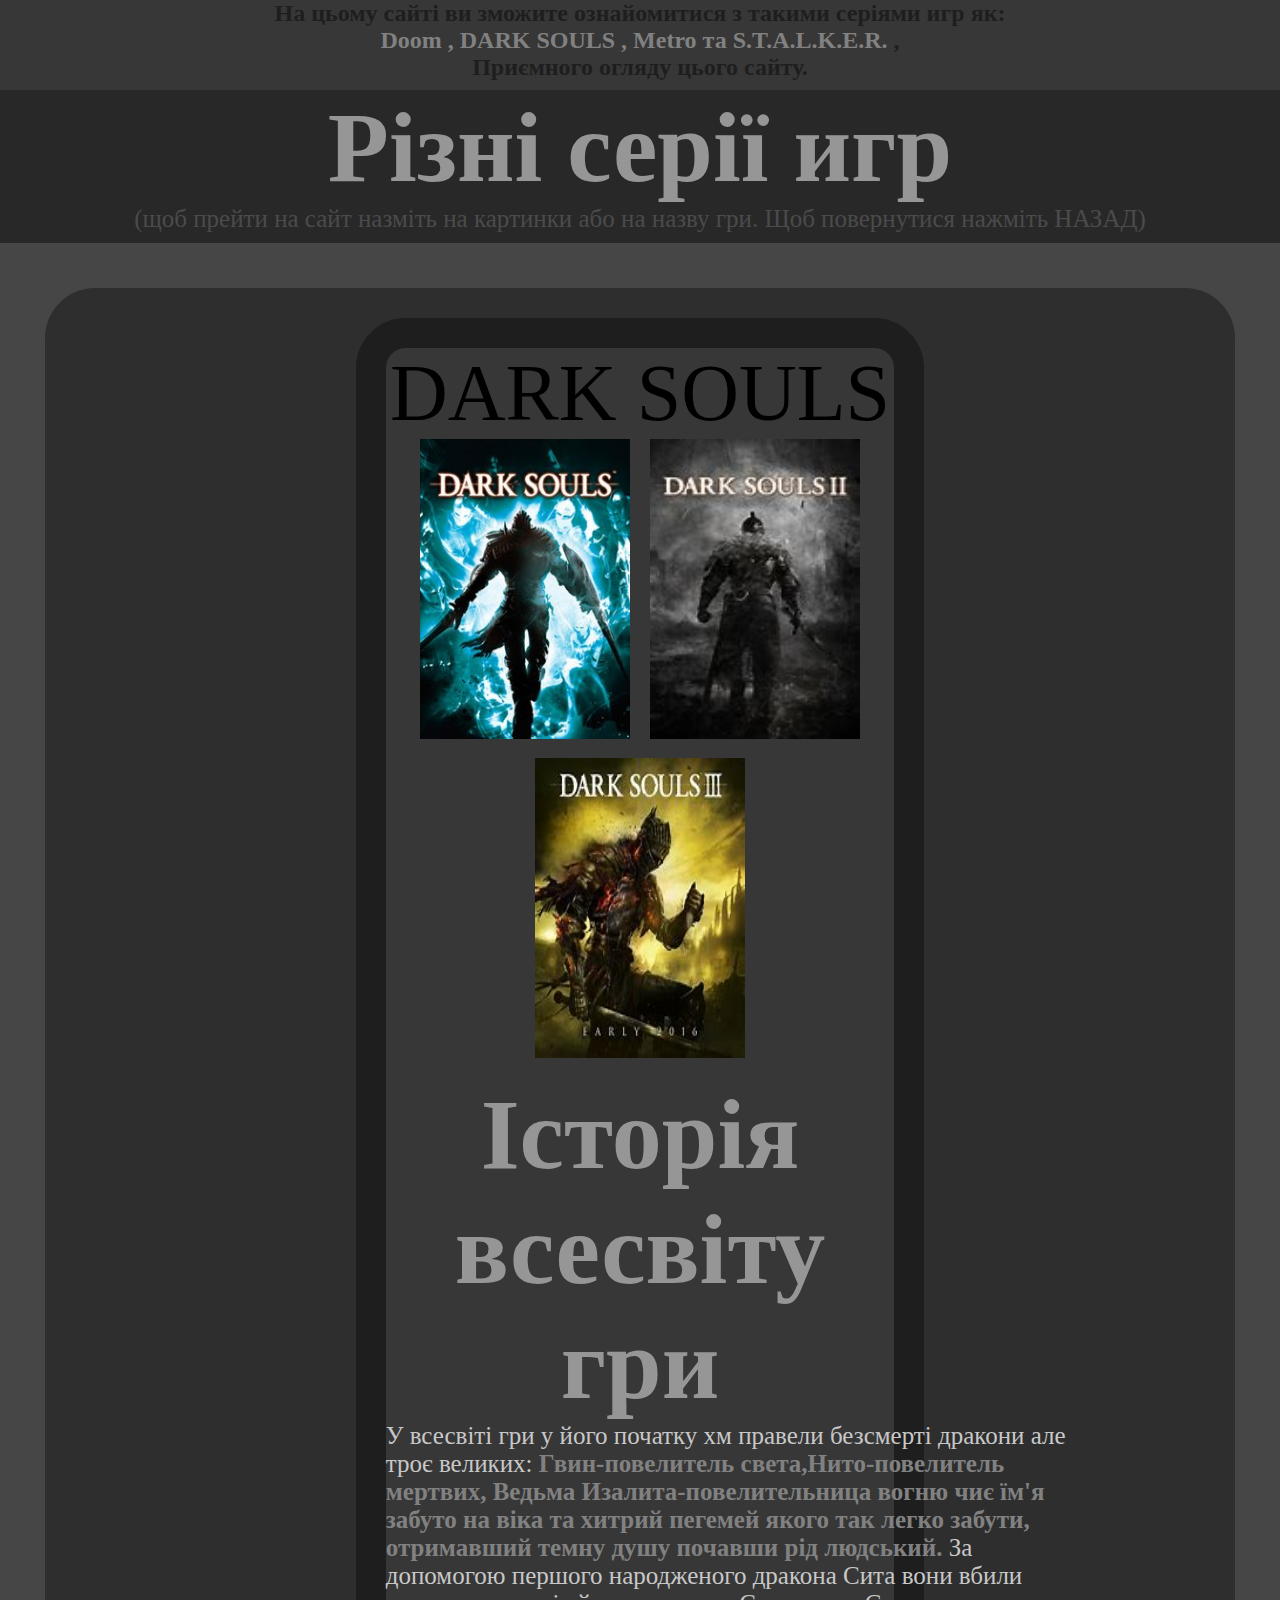
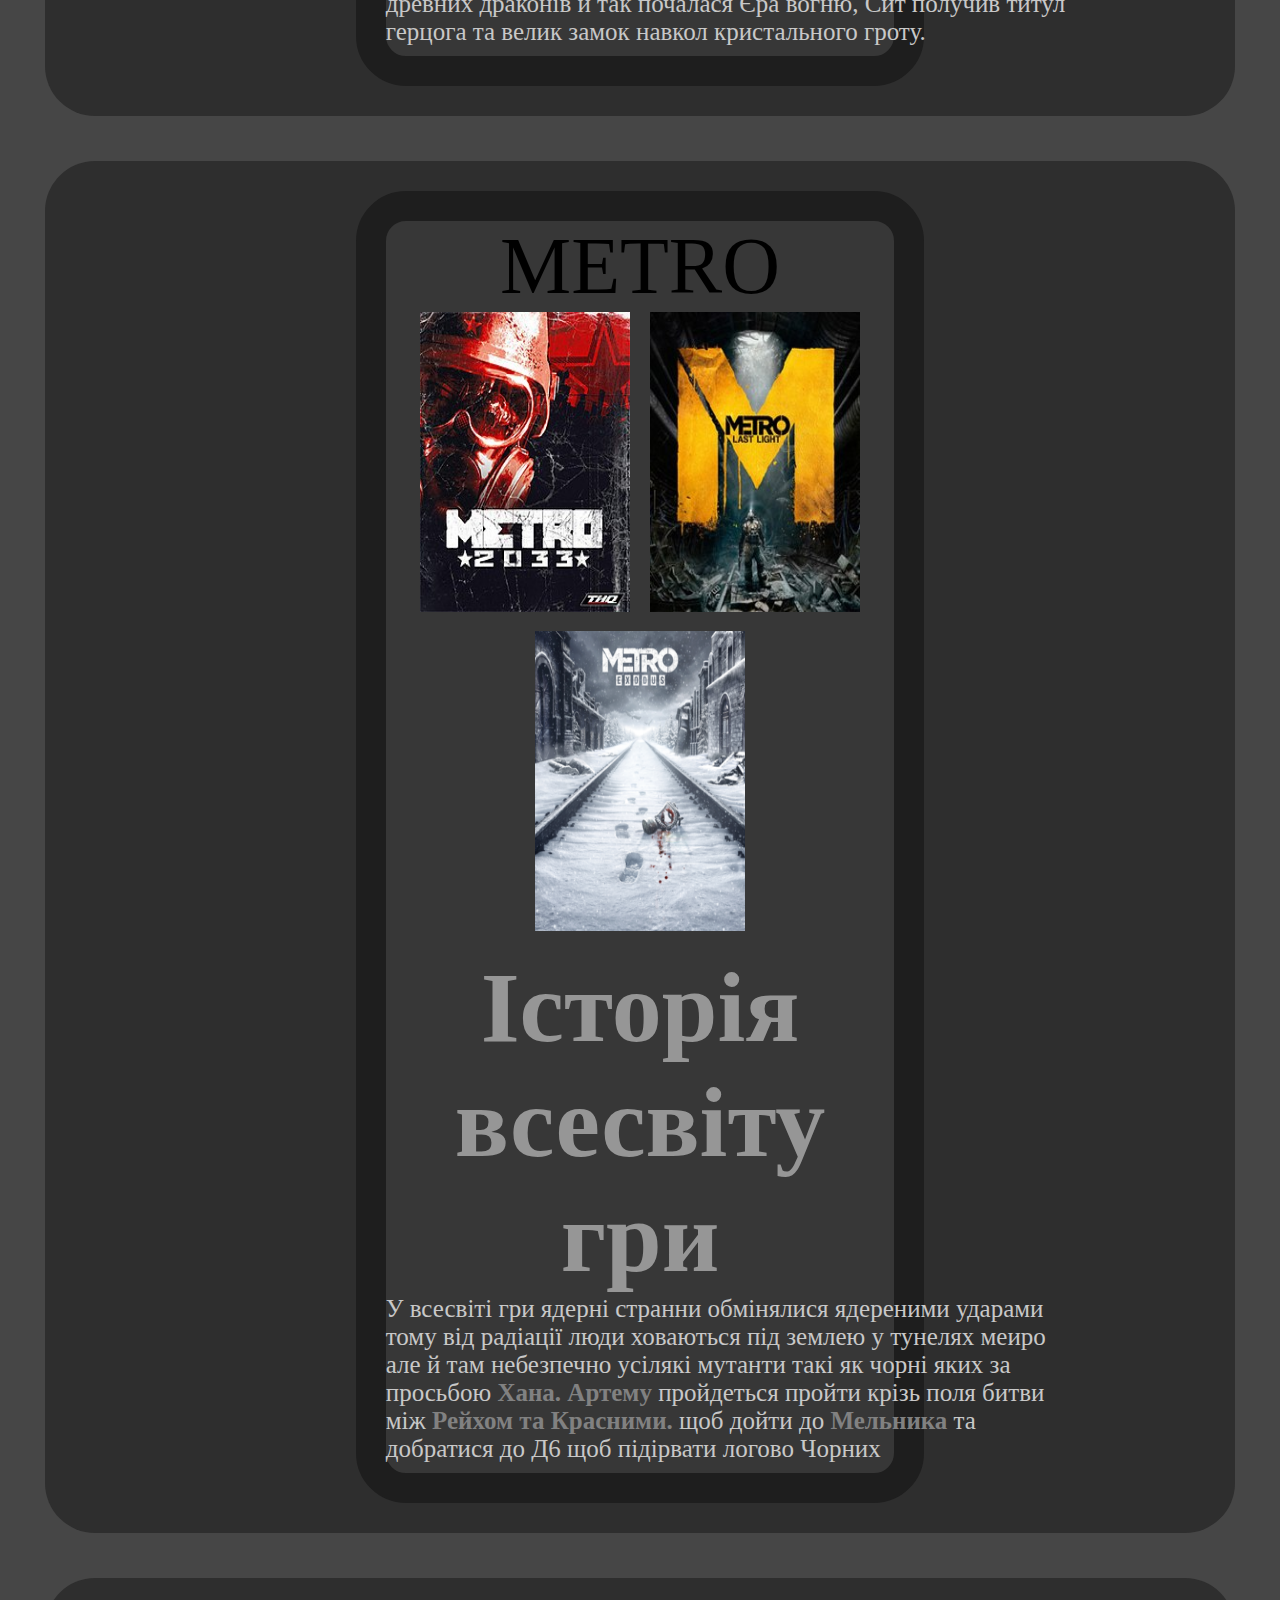
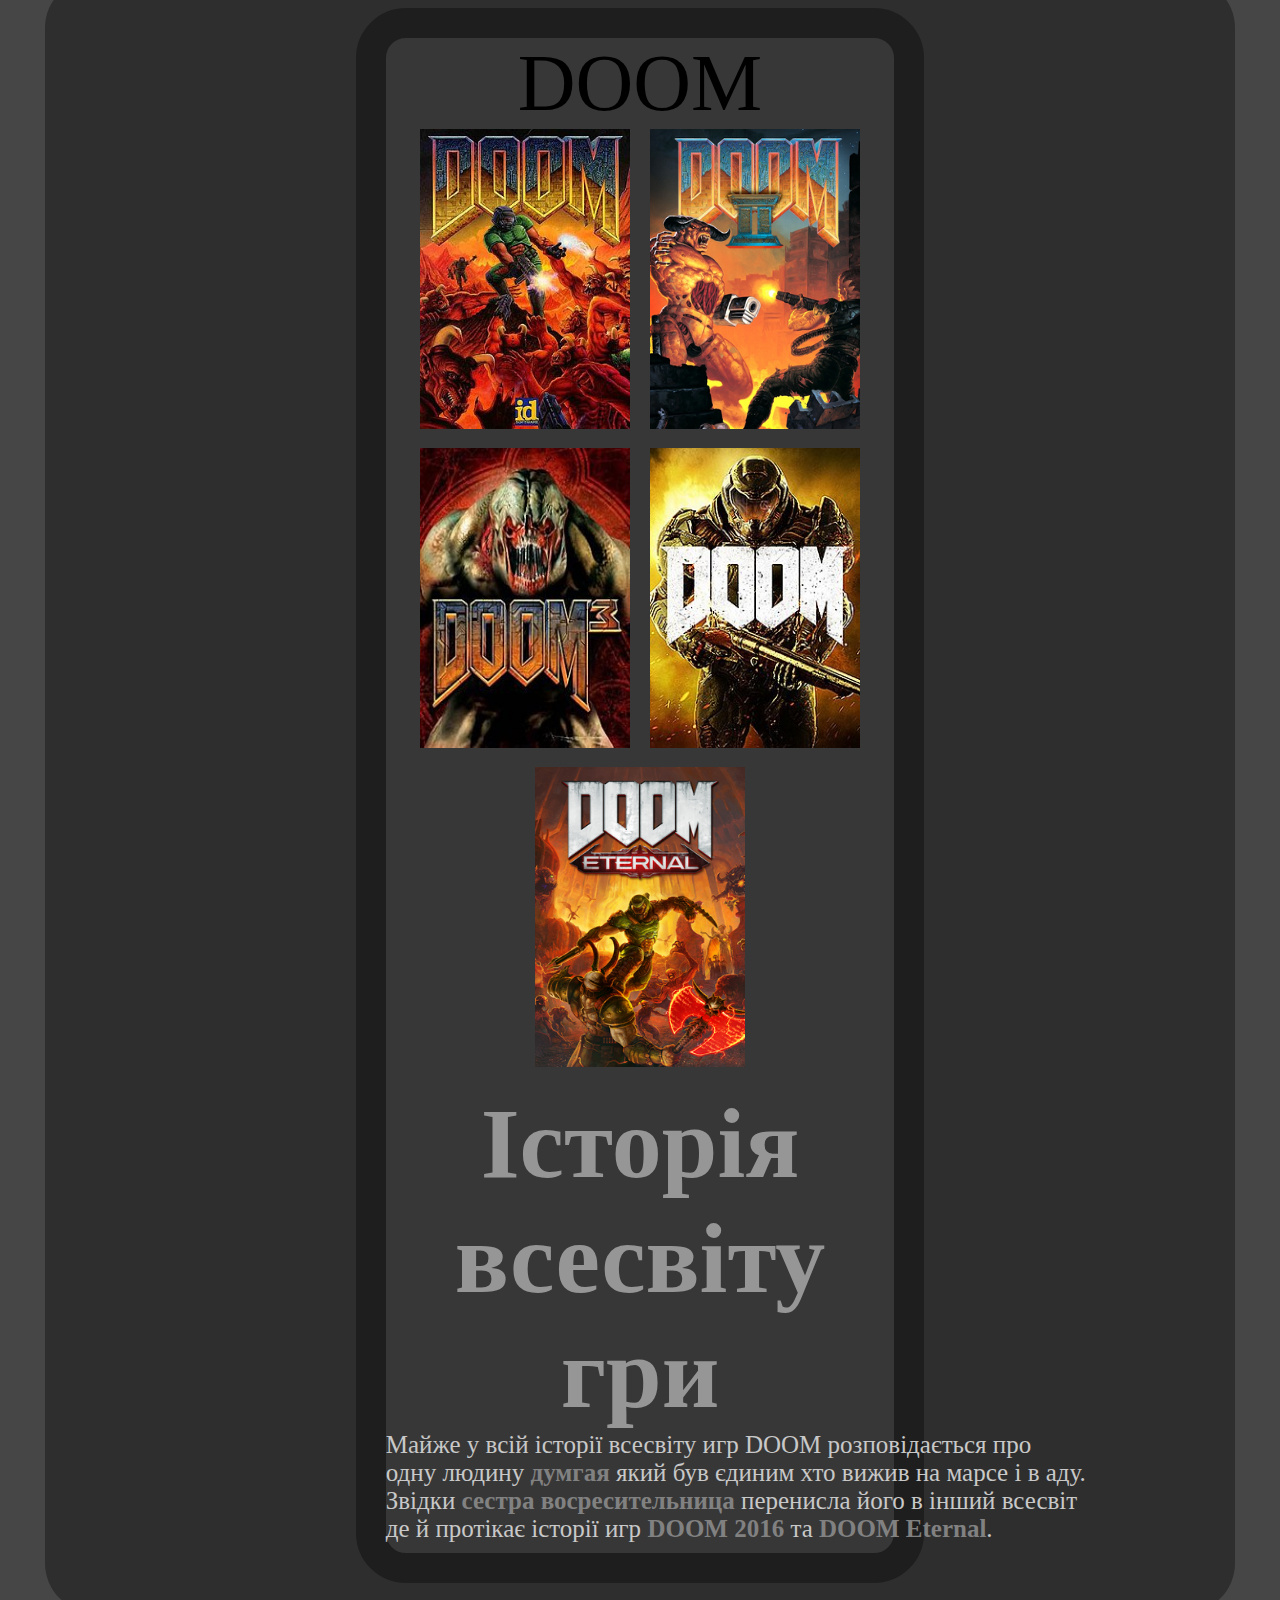
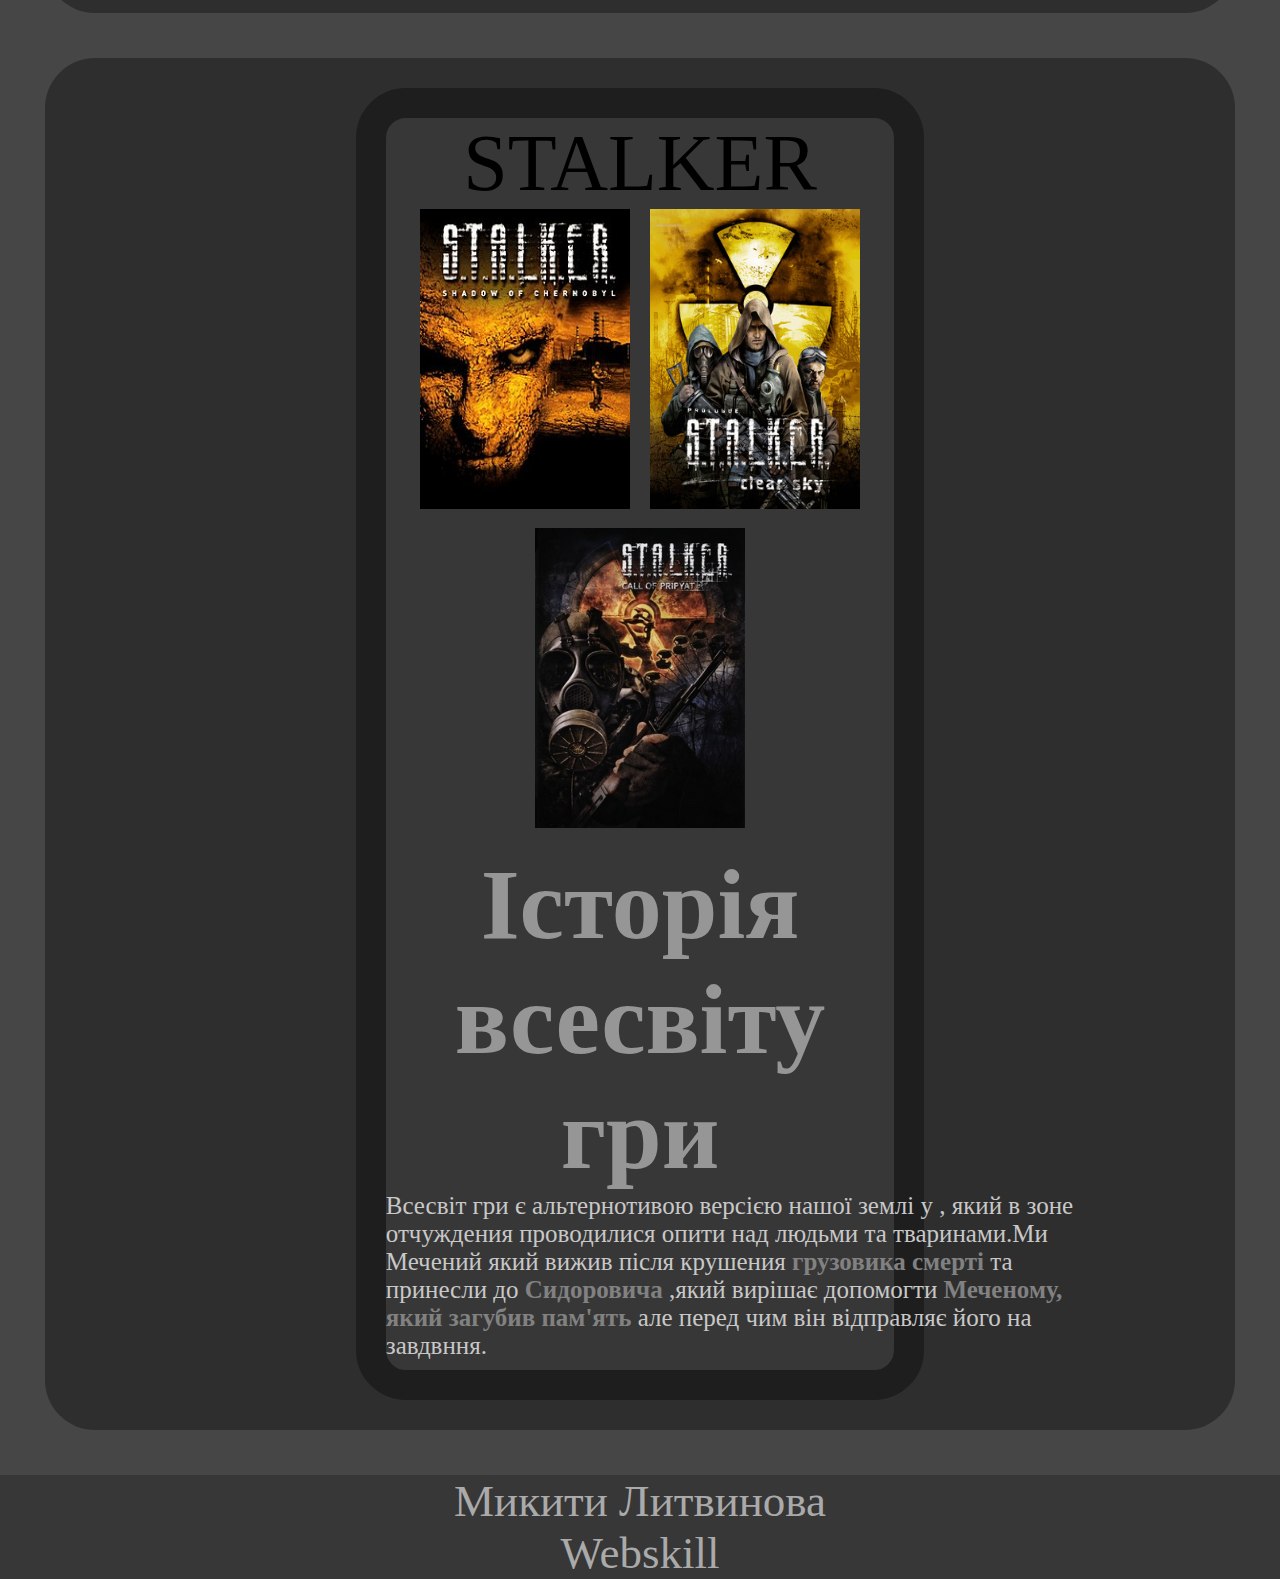
<file: index.html>
<!DOCTYPE html>
<html lang="en">

<head>
    <meta charset="UTF-8">
    <meta name="viewport" content="width=device-width, initial-scale=1.0">
    <title>Головний сайт</title>
    <link rel="stylesheet" href="css/index.css">
    <link rel="stylesheet" href="css/all.css">
</head>

<body>
    <div class="header">
        <h2 align="center">На цьому сайті ви зможите ознайомитися з такими серіями игр як:<br>
            <b>Doom , DARK SOULS , Metro та S.T.A.L.K.E.R.</b> ,<br>
            Приємного огляду цього сайту.
        </h2>
        
    </div>
    <div class="main">
        <div class="child-g"><h1 align="center"> Різні серії игр</h1>
            <p class="child-p" align="center">(щоб прейти на сайт назміть на картинки або на назву гри.
            Щоб повернутися нажміть НАЗАД)</p></div>
        <div class="child-h" align="center">
            <div class="border-p">
                <a href="html/kol.html">DARK SOULS<br> 
                    <img src="img/Dark_Souls_Cover_Art.jpg" alt="">
                    <img src="img/DS2.jfif" alt="">
                    <img src="img/DS3.jfif" alt=""></a>
              
                <div>
                    <h1 class="class-h1">Історія всесвіту гри</h1>
                    <p class="c-p">У всесвіті гри у його початку хм правели безсмерті дракони але троє великих:
                        <b>Гвин-повелитель света,</b><b>Нито-повелитель мертвих,</b>
                        <b>Ведьма Изалита-повелительница вогню чиє їм'я забуто на віка та</b>
                        <b>хитрий пегемей якого так легко забути, отримавший темну душу почавши рід людський.</b>
                    За допомогою першого народженого дракона Сита
                вони вбили древних драконів й так почалася Єра вогню,
             Сит получив титул герцога та велик замок навкол кристального гроту. 
            </p>
            <p class="l-p">
                У всесвіті гри у його початку хм правели безсмерті дракони але троє великих:
                        <b>Гвин-повелитель света,</b><b>Нито-повелитель мертвих,</b>
                        <b>Ведьма Изалита-повелительница вогню чиє їм'я забуто на віка та</b>
                        <b>хитрий пегемей якого так легко забути, отримавший темну душу почавши рід людський.</b>
            </p>
            </div>
            </div>
        </div>
        
            <div class="child-h" align="center">
                <div class="border-p">
                <a href="html/koi.html">METRO<br>
                <img src="img/Metro_2033_Game_Cover.jpg" alt="">
                <img src="img/Metrolastlight.jpg" alt="">
                <img src="img/274px-Metro_Exodus.png" alt="">
                        </a>
                        <div>
                            <h1 class="class-h1">Історія всесвіту гри</h1>
                            <p class="c-p">У всесвіті гри ядерні странни обмінялися ядереними ударами тому від радіації люди ховаються під землею
                                у тунелях меиро але й там небезпечно усілякі мутанти такі як чорні яких за просьбою <b>Хана. Артему</b> пройдеться
                                пройти крізь поля битви між <b>Рейхом та Красними.</b>
                                щоб дойти до <b>Мельника</b> та добратися до Д6 щоб підірвати логово Чорних
                            </p>
                                <p class="l-p">
                                    У всесвіті гри ядерні странни обмінялися ядереними ударами тому від радіації люди ховаються під землею
                                    у тунелях меиро але й там небезпечно усілякі мутанти такі як чорні яких за просьбою <b>Хана. Артему</b> пройдеться
                                    пройти крізь поля битви між <b>Рейхом та Красними.</b>
                                    щоб дойти до <b>Мельника</b> та добратися до Д6 щоб підірвати логово Чорних
                                </p>
        </div>
        </div>
        </div>
        <div class="child-h" align="center">
            <div class="border-p">
                <a href="html/DOOM.html">DOOM<br>
                    <img src="img/Doom_cover_art.jpg" alt="">
                    <img src="img/Doom_II_-_Hell_on_Earth_Coverart.png" alt="">
                    <img src="img/Doom3box.jpg" alt="">
                    <img src="img/Doom_Cover.jpg" alt="">
                    <img src="img/Cover_Art_of_Doom_Eternal.png" alt=""></a>
                <div>
                    <h1 class="class-h1">Історія всесвіту гри</h1>
                    <p class="c-p">Майже у всій історії всесвіту игр DOOM розповідається про одну людину <b>думгая </b>який був
                         єдиним хто вижив на марсе і в аду. Звідки <b>сестра восресительница</b>
                          перенисла його в інший всесвіт де й протікає історії игр
                         <b>DOOM 2016</b> та <b>DOOM Eternal</b>. 
                    </p>
                    <p class="l-p">
                        Майже у всій історії всесвіту игр DOOM розповідається про одну людину <b>думгая </b>який був
                        єдиним хто вижив на марсе і в аду. Звідки <b>сестра восресительница</b>
                         перенисла його в інший всесвіт де й протікає історії игр
                        <b>DOOM 2016</b> та <b>DOOM Eternal</b>. 
                    </p>
            </div>
        </div>
    </div>
        <div class="child-h" align="center"> 
            <div class="border-p">
                <a href="html/stalker.html">STALKER<br>
                    <img src="img/Shadow_of_Chernobyl_cover.jpg" alt="">
                       <img src="img/STALKER_Clear_Sky.jpg" alt="">
                           <img src="img/Stalker_Call_of_Pripyat_cover.jpg" alt="">
                    </a>
                       <h1 class="class-h1">Історія всесвіту гри</h1>
                       <p class="c-p">
                    Bсесвіт гри є альтернотивою версією нашої землі у , який в зоне отчуждения проводилися опити
                    над людьми та тваринами.Ми Мечений який вижив після крушения <b>грузовика смерті</b> та принесли до
                    <b>Сидоровича</b> ,який вирішає допомогти <b>Меченому, який загубив пам'ять</b> але перед чим він відправляє його
                    на завдвння.
                       </p>
                       <p class="l-p">
                           Bсесвіт гри є альтернотивою версією нашої землі у , який в зоне отчуждения проводилися опити
                           над людьми та тваринами.Ми Мечений який вижив після крушения <b>грузовика смерті</b> та принесли до
                           <b>Сидоровича</b> ,який вирішає допомогти <b>Меченому, який загубив пам'ять</b> але перед чим він відправляє його
                           на завдвння.</p>
            </div>
        </div>
     </div>
    </div>    
        
    </div>
    <div class="footer">
        <p align="center" class="p-o">Микити Литвинова <br>
            Webskill</p>
    </div>
</body>

</html>
</file>
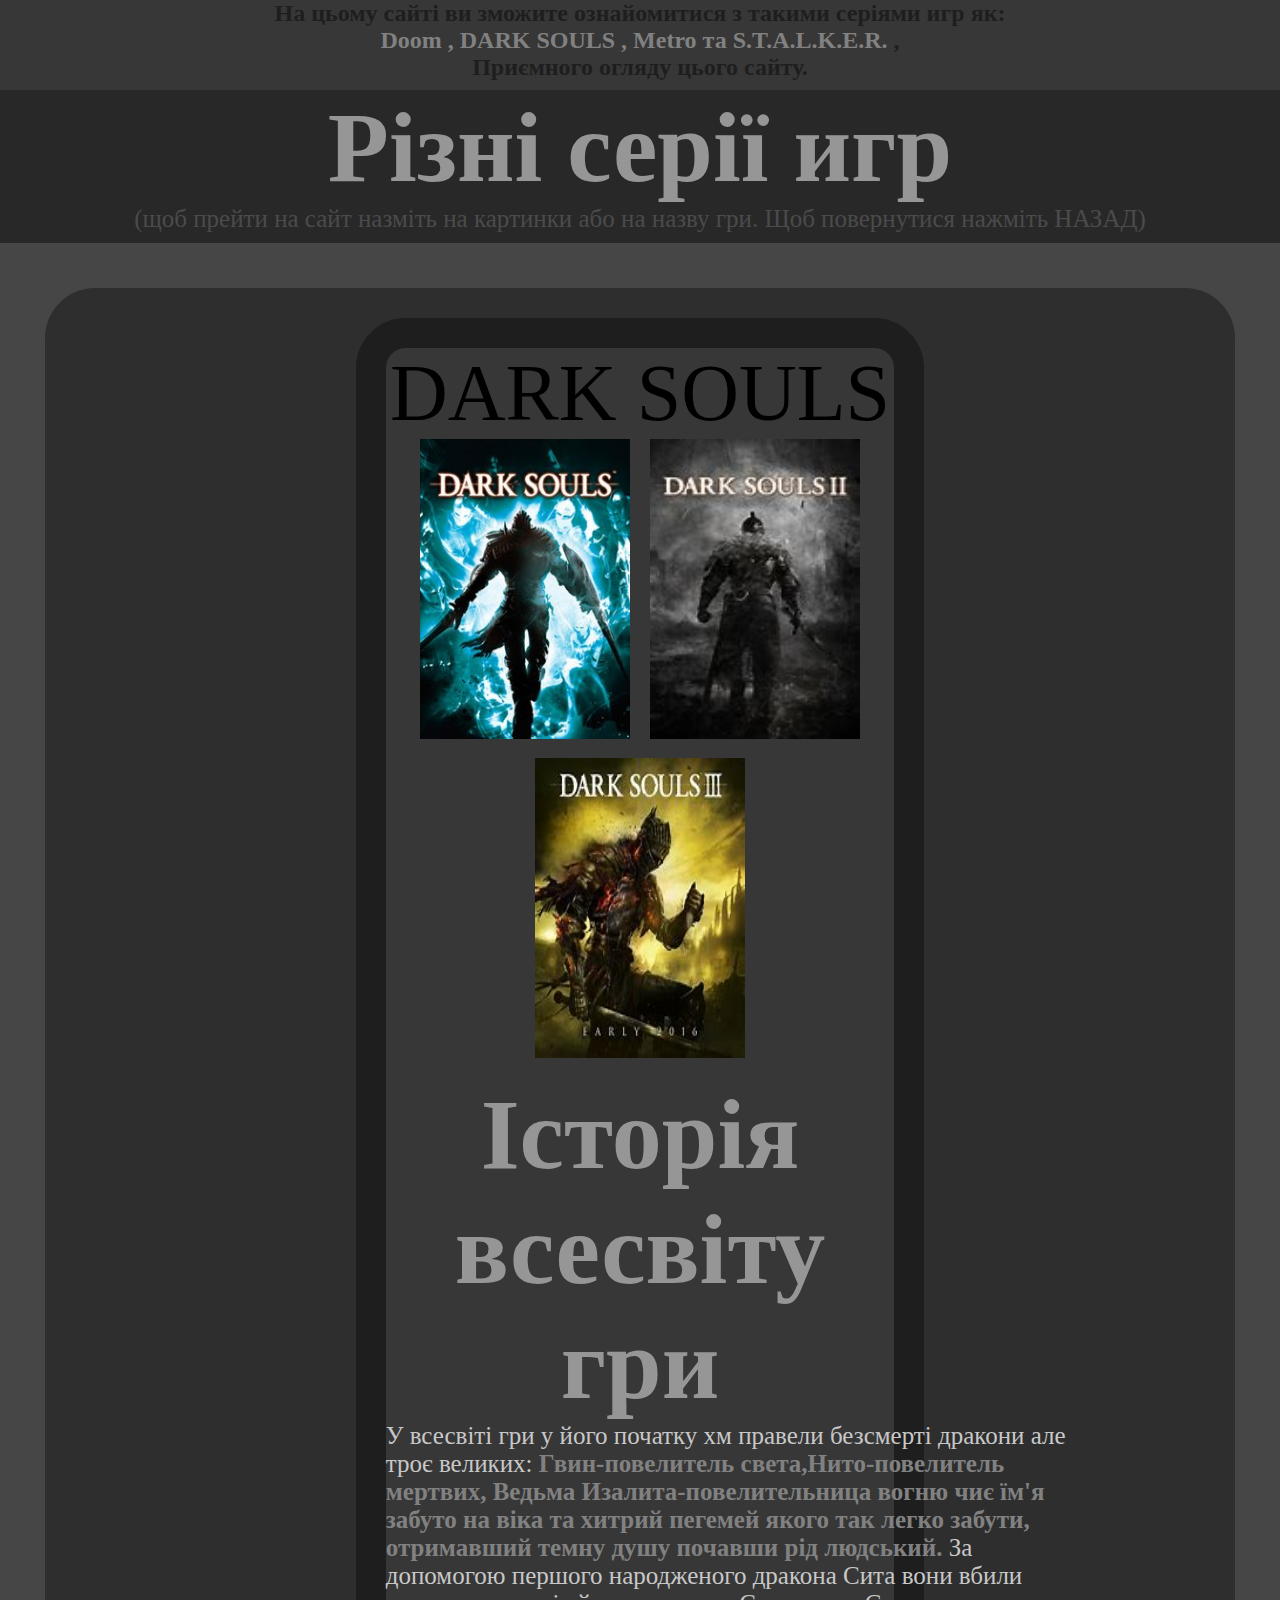
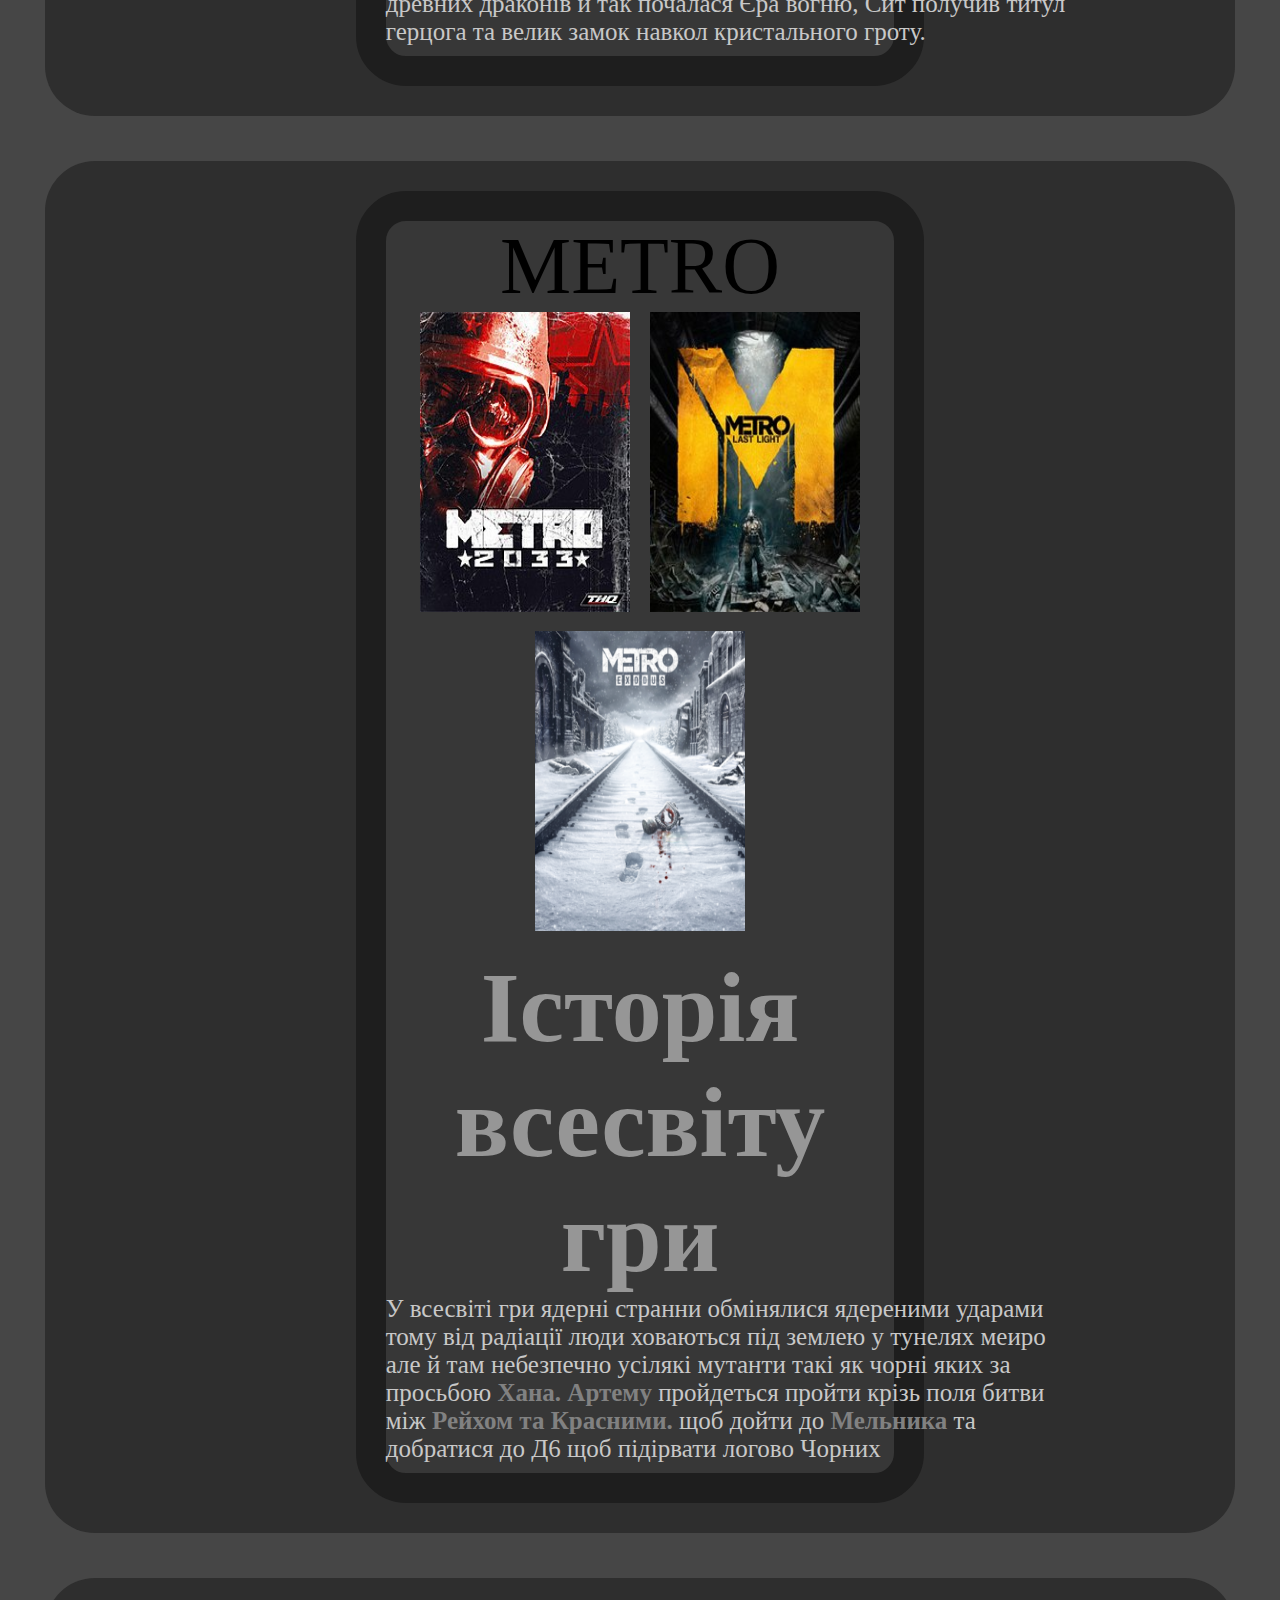
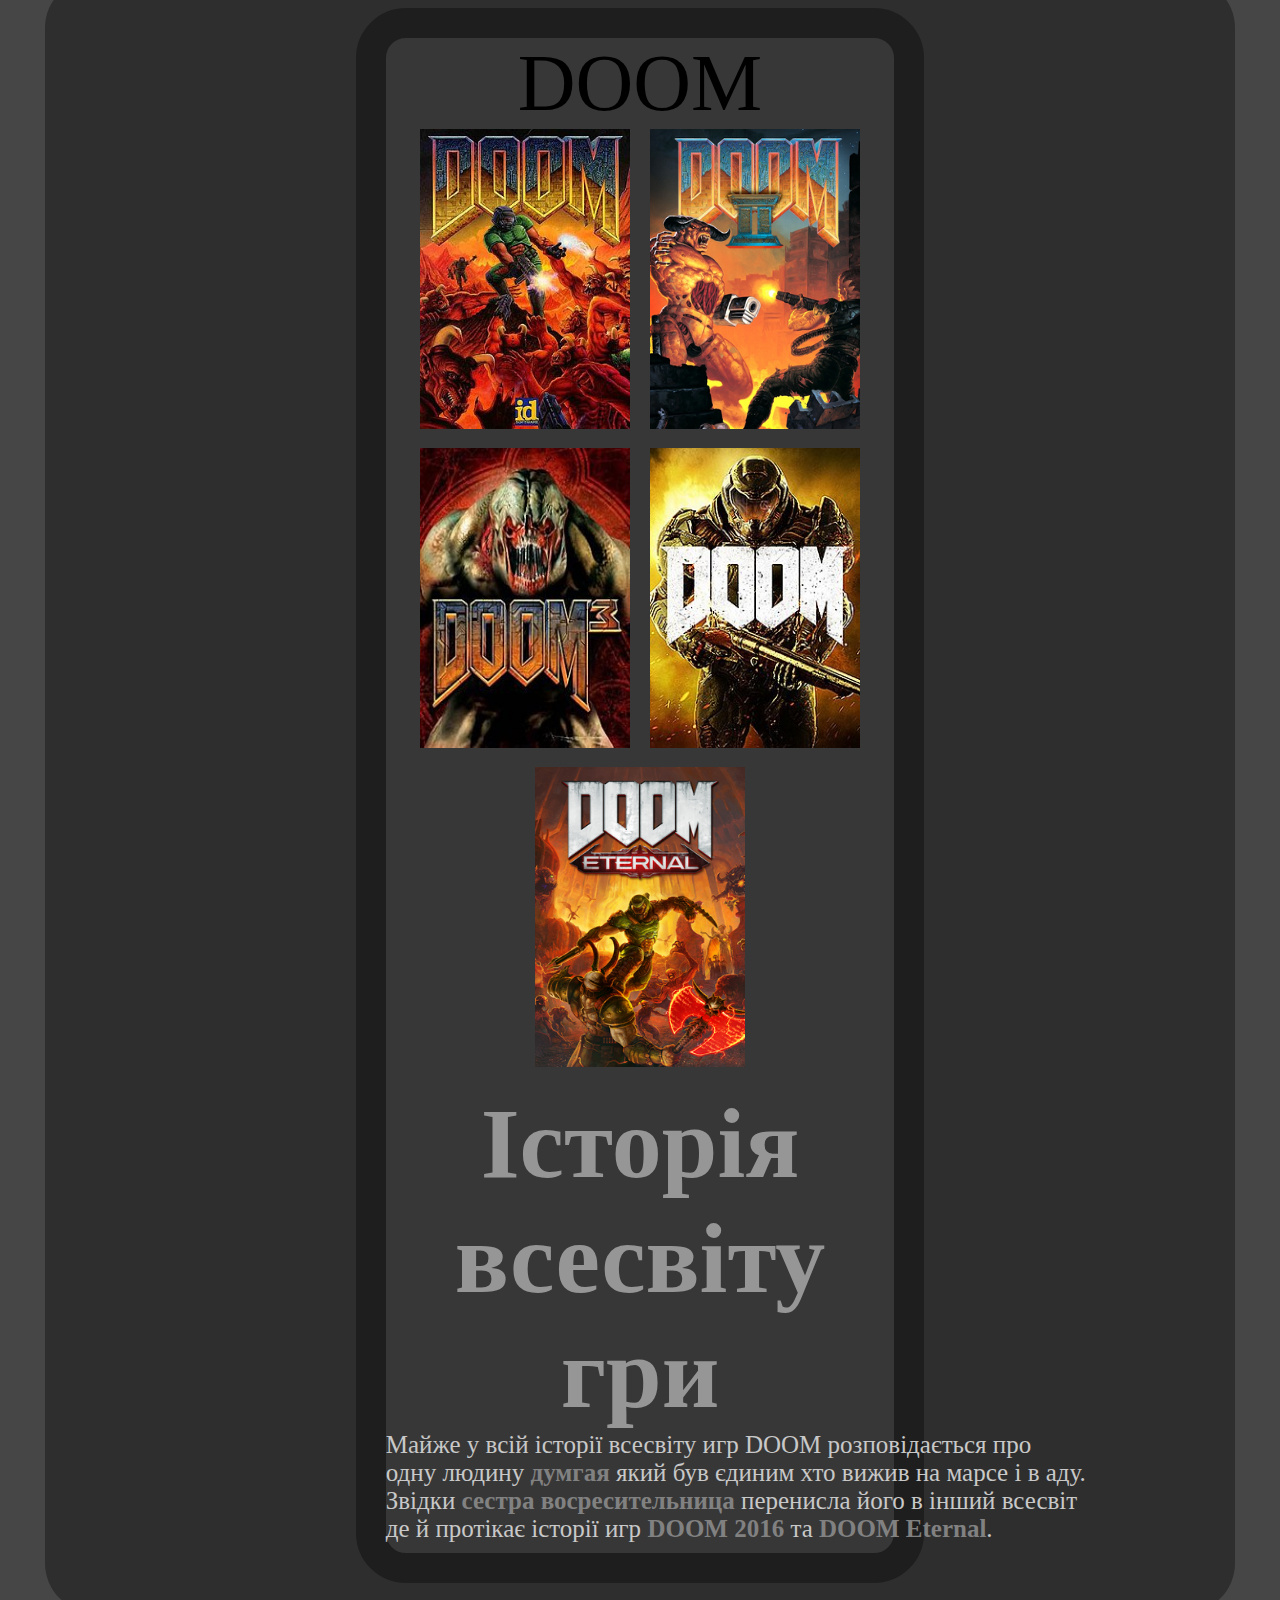
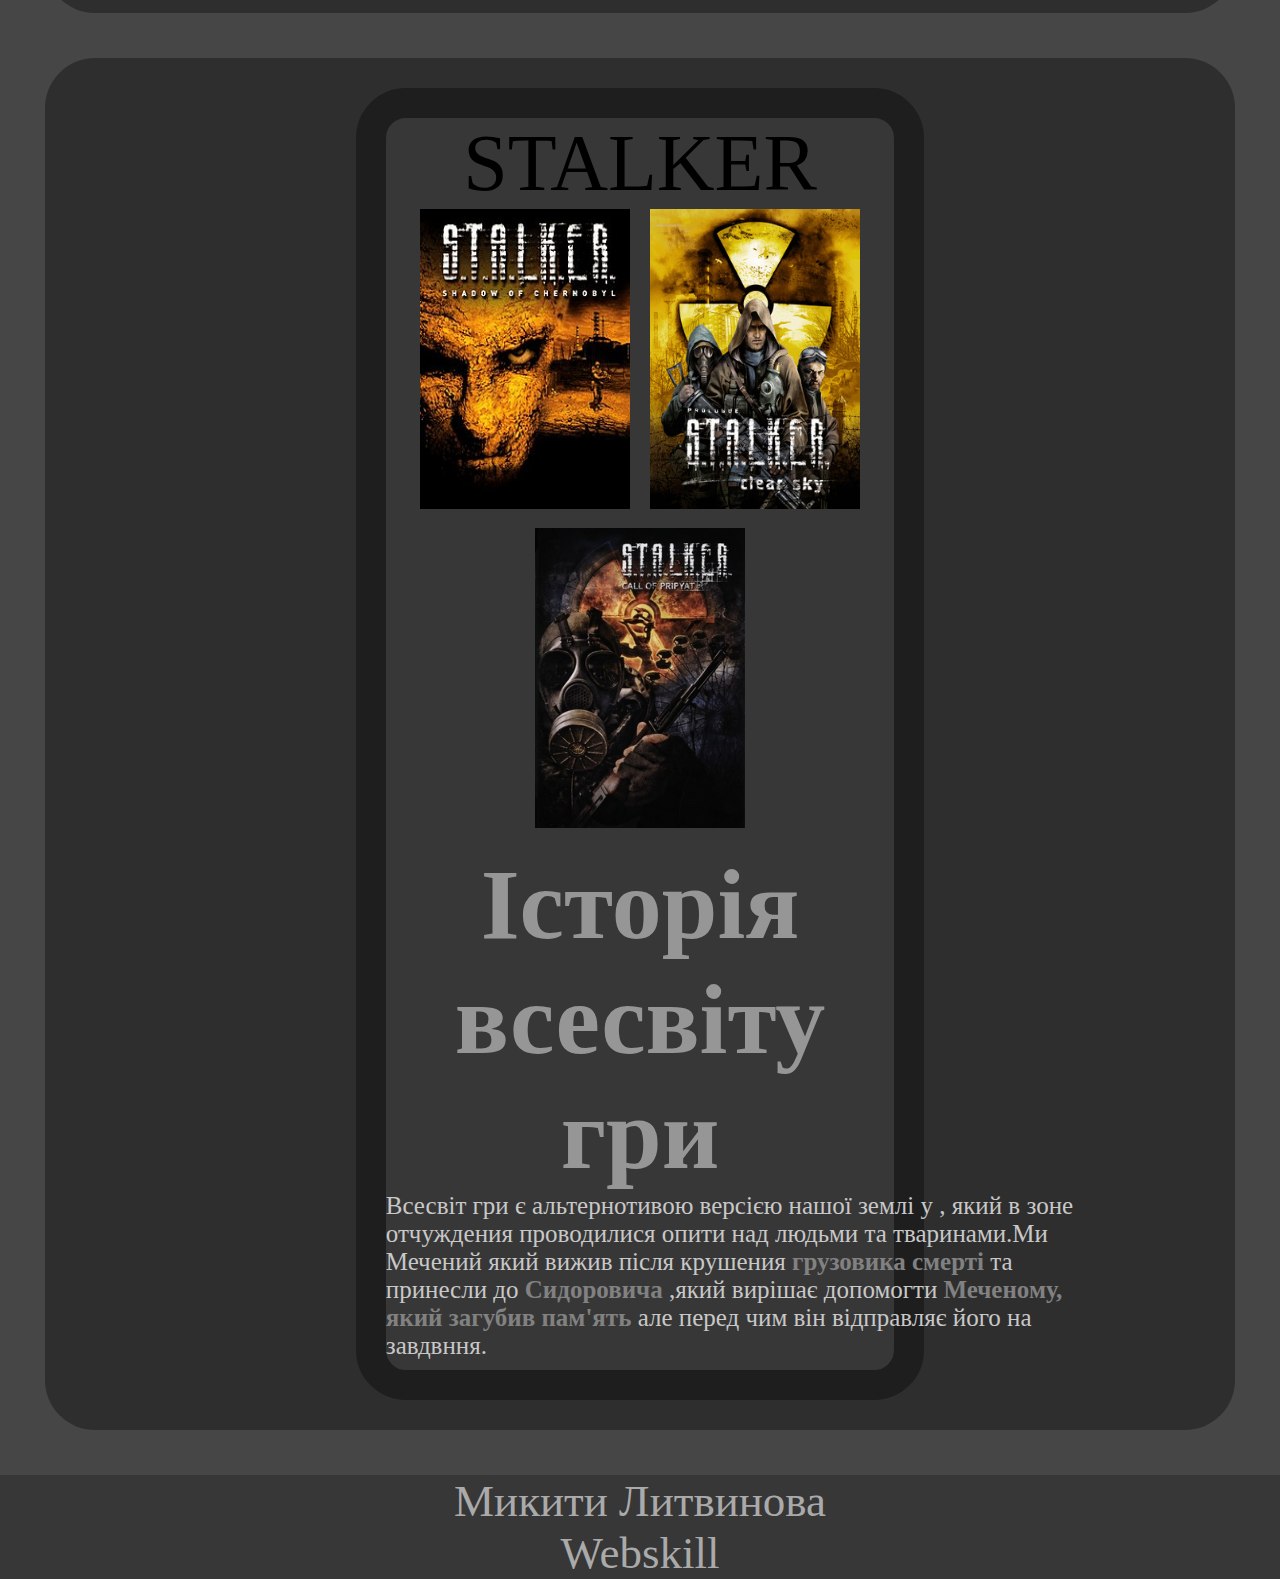
<file: html/index.html>
<!DOCTYPE html>
<html lang="en">

<head>
    <meta charset="UTF-8">
    <meta name="viewport" content="width=device-width, initial-scale=1.0">
    <title>Головний сайт</title>
    <link rel="stylesheet" href="../css/index.css">
    <link rel="stylesheet" href="../css/all.css">
</head>

<body>
    <div class="header">
        <h2 align="center">На цьому сайті ви зможите ознайомитися з такими серіями игр як:<br>
            <b>Doom , DARK SOULS , Metro та S.T.A.L.K.E.R.</b> ,<br>
            Приємного огляду цього сайту.
        </h2>
        
    </div>
    <div class="main">
        <div class="child-g"><h1 align="center"> Різні серії игр</h1>
            <p class="child-p" align="center">(щоб прейти на сайт назміть на картинки або на назву гри.
            Щоб повернутися нажміть НАЗАД)</p></div>
        <div class="child-h" align="center">
            <div class="border-p">
                <a href="kol.html">DARK SOULS<br> 
                    <img src="../img/Dark_Souls_Cover_Art.jpg" alt="">
                    <img src="../img/DS2.jfif" alt="">
                    <img src="../img/DS3.jfif" alt=""></a>
              
                <div>
                    <h1 class="class-h1">Історія всесвіту гри</h1>
                    <p class="c-p">У всесвіті гри у його початку хм правели безсмерті дракони але троє великих:
                        <b>Гвин-повелитель света,</b><b>Нито-повелитель мертвих,</b>
                        <b>Ведьма Изалита-повелительница вогню чиє їм'я забуто на віка та</b>
                        <b>хитрий пегемей якого так легко забути, отримавший темну душу почавши рід людський.</b>
                    За допомогою першого народженого дракона Сита
                вони вбили древних драконів й так почалася Єра вогню,
             Сит получив титул герцога та велик замок навкол кристального гроту. 
            </p>
            <p class="l-p">
                У всесвіті гри у його початку хм правели безсмерті дракони але троє великих:
                        <b>Гвин-повелитель света,</b><b>Нито-повелитель мертвих,</b>
                        <b>Ведьма Изалита-повелительница вогню чиє їм'я забуто на віка та</b>
                        <b>хитрий пегемей якого так легко забути, отримавший темну душу почавши рід людський.</b>
            </p>
            </div>
            </div>
        </div>
        
            <div class="child-h" align="center">
                <div class="border-p">
                <a href="koi.html">METRO<br>
                <img src="../img/Metro_2033_Game_Cover.jpg" alt="">
                <img src="../img/Metrolastlight.jpg" alt="">
                <img src="../img/274px-Metro_Exodus.png" alt="">
                        </a>
                        <div>
                            <h1 class="class-h1">Історія всесвіту гри</h1>
                            <p class="c-p">У всесвіті гри ядерні странни обмінялися ядереними ударами тому від радіації люди ховаються під землею
                                у тунелях меиро але й там небезпечно усілякі мутанти такі як чорні яких за просьбою <b>Хана. Артему</b> пройдеться
                                пройти крізь поля битви між <b>Рейхом та Красними.</b>
                                щоб дойти до <b>Мельника</b> та добратися до Д6 щоб підірвати логово Чорних
                            </p>
                                <p class="l-p">
                                    У всесвіті гри ядерні странни обмінялися ядереними ударами тому від радіації люди ховаються під землею
                                    у тунелях меиро але й там небезпечно усілякі мутанти такі як чорні яких за просьбою <b>Хана. Артему</b> пройдеться
                                    пройти крізь поля битви між <b>Рейхом та Красними.</b>
                                    щоб дойти до <b>Мельника</b> та добратися до Д6 щоб підірвати логово Чорних
                                </p>
        </div>
        </div>
        </div>
        <div class="child-h" align="center">
            <div class="border-p">
                <a href="DOOM.html">DOOM<br>
                    <img src="../img/Doom_cover_art.jpg" alt="">
                    <img src="../img/Doom_II_-_Hell_on_Earth_Coverart.png" alt="">
                    <img src="../img/Doom3box.jpg" alt="">
                    <img src="../img/Doom_Cover.jpg" alt="">
                    <img src="../img/Cover_Art_of_Doom_Eternal.png" alt=""></a>
                <div>
                    <h1 class="class-h1">Історія всесвіту гри</h1>
                    <p class="c-p">Майже у всій історії всесвіту игр DOOM розповідається про одну людину <b>думгая </b>який був
                         єдиним хто вижив на марсе і в аду. Звідки <b>сестра восресительница</b>
                          перенисла його в інший всесвіт де й протікає історії игр
                         <b>DOOM 2016</b> та <b>DOOM Eternal</b>. 
                    </p>
                    <p class="l-p">
                        Майже у всій історії всесвіту игр DOOM розповідається про одну людину <b>думгая </b>який був
                        єдиним хто вижив на марсе і в аду. Звідки <b>сестра восресительница</b>
                         перенисла його в інший всесвіт де й протікає історії игр
                        <b>DOOM 2016</b> та <b>DOOM Eternal</b>. 
                    </p>
            </div>
        </div>
    </div>
        <div class="child-h" align="center"> 
            <div class="border-p">
                <a href="stalker.html">STALKER<br>
                    <img src="../img/Shadow_of_Chernobyl_cover.jpg" alt="">
                       <img src="../img/STALKER_Clear_Sky.jpg" alt="">
                           <img src="../img/Stalker_Call_of_Pripyat_cover.jpg" alt="">
                    </a>
                       <h1 class="class-h1">Історія всесвіту гри</h1>
                       <p class="c-p">
                    Bсесвіт гри є альтернотивою версією нашої землі у , який в зоне отчуждения проводилися опити
                    над людьми та тваринами.Ми Мечений який вижив після крушения <b>грузовика смерті</b> та принесли до
                    <b>Сидоровича</b> ,який вирішає допомогти <b>Меченому, який загубив пам'ять</b> але перед чим він відправляє його
                    на завдвння.
                       </p>
                       <p class="l-p">
                           Bсесвіт гри є альтернотивою версією нашої землі у , який в зоне отчуждения проводилися опити
                           над людьми та тваринами.Ми Мечений який вижив після крушения <b>грузовика смерті</b> та принесли до
                           <b>Сидоровича</b> ,який вирішає допомогти <b>Меченому, який загубив пам'ять</b> але перед чим він відправляє його
                           на завдвння.</p>
            </div>
        </div>
     </div>
    </div>    
        
    </div>
    <div class="footer">
        <p align="center" class="p-o">Микити Литвинова <br>
            Webskill</p>
    </div>
</body>

</html>
</file>
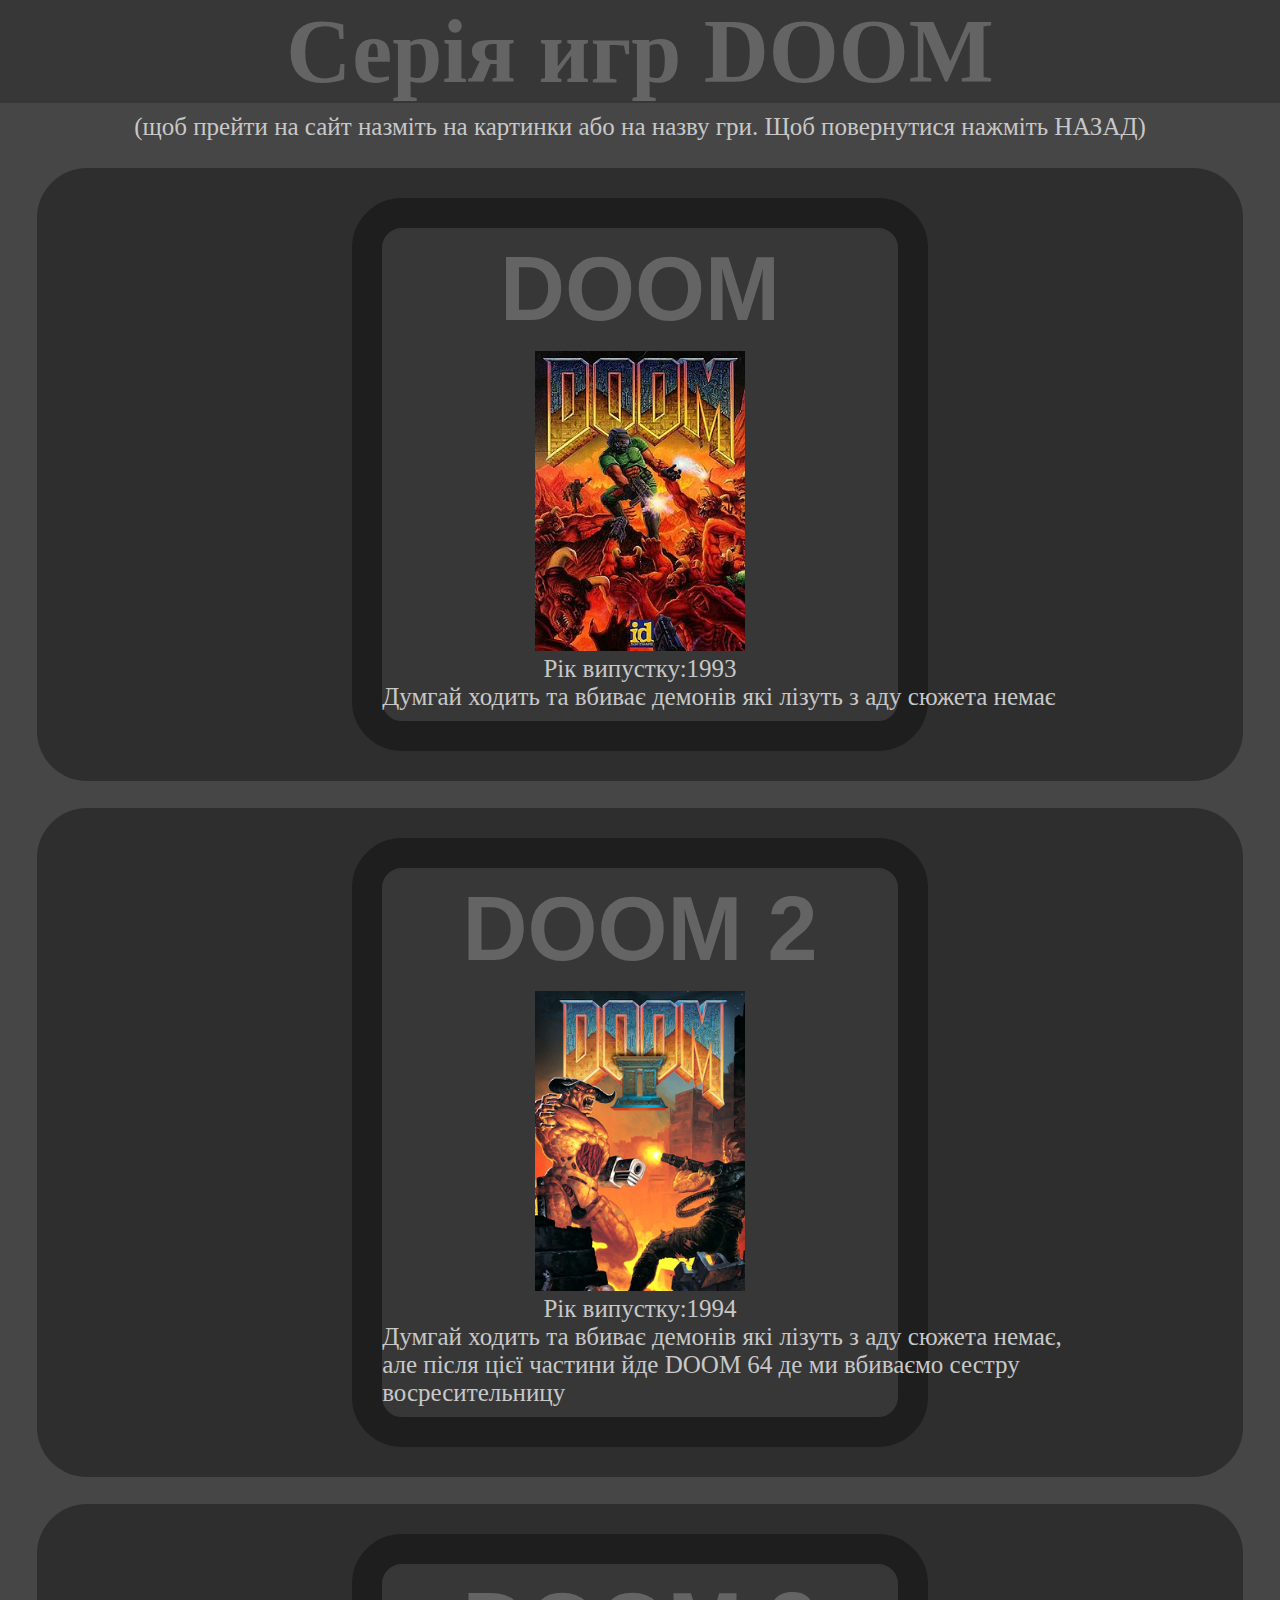
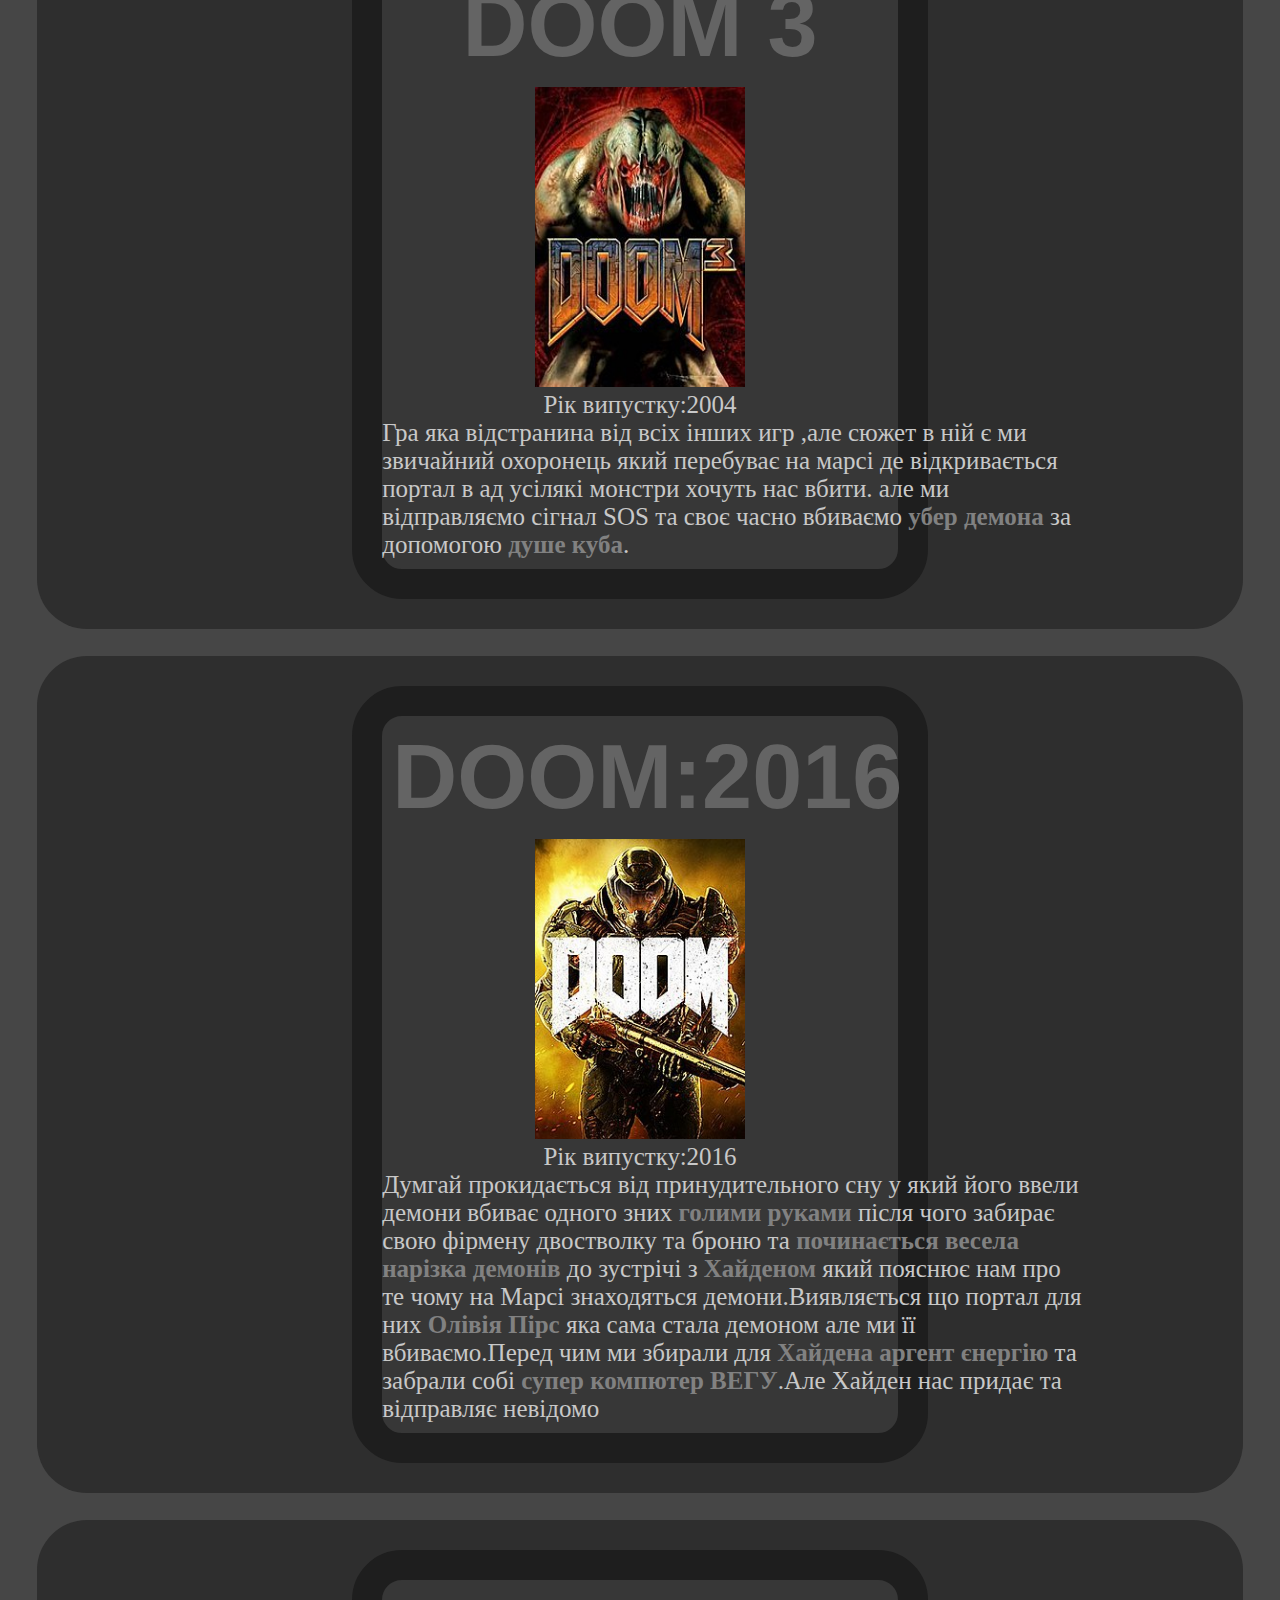
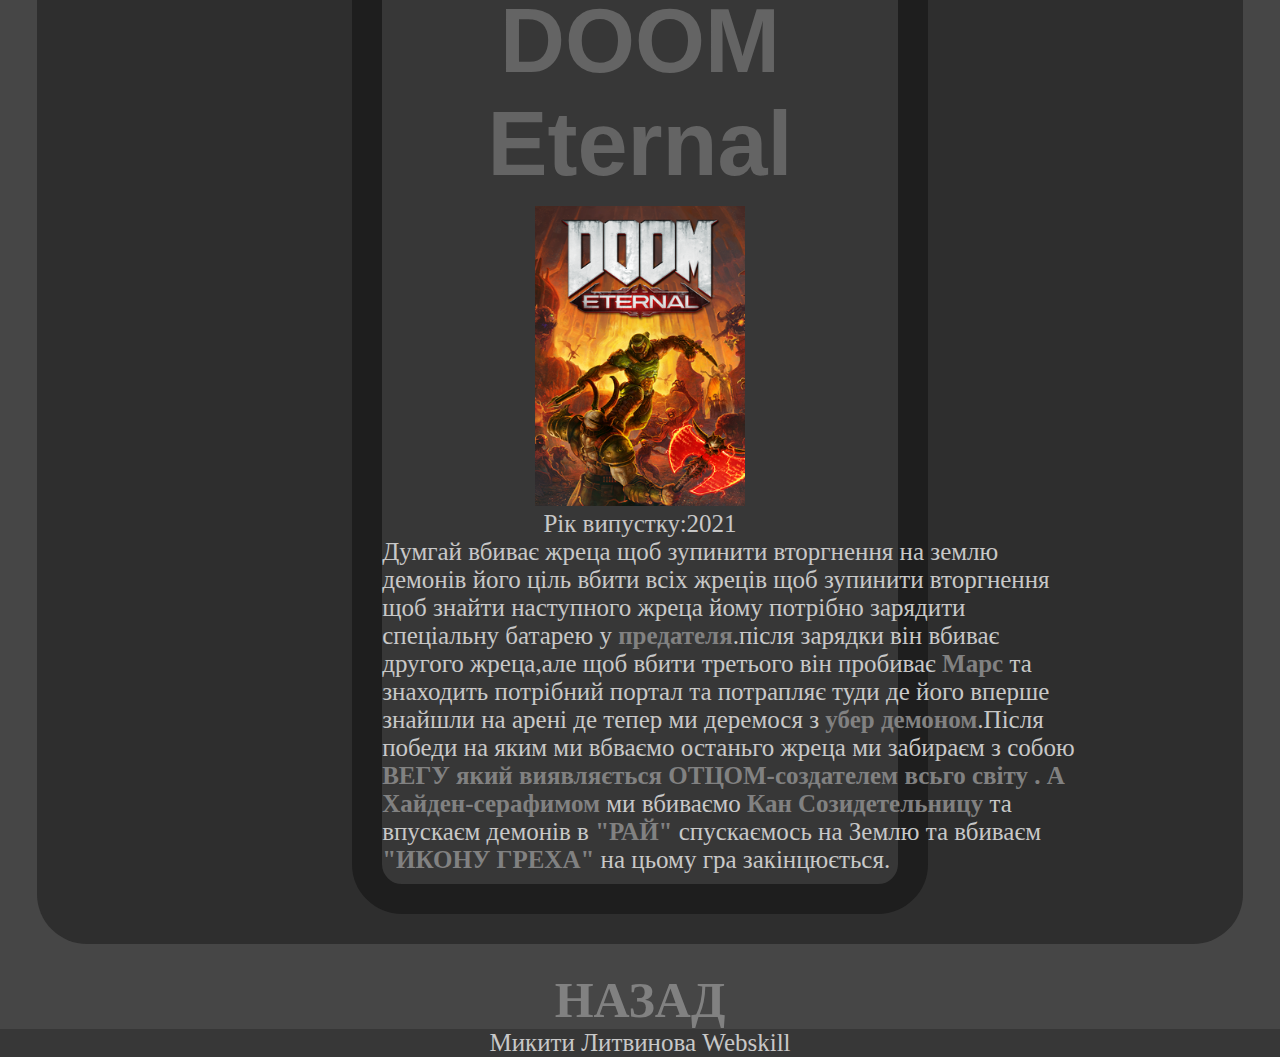
<file: html/DOOM.html>
<!DOCTYPE html>
<html lang="en">

<head>
    <meta charset="UTF-8">
    <meta name="viewport" content="width=device-width, initial-scale=1.0">
    <title>DOOM</title>
    <link rel="stylesheet" href="../css/kol.css">
    <link rel="stylesheet" href="../css/all.css">
</head>

<body>
    <div class="header">
        <h1 align="center">Серія игр DOOM</h1>
    </div>
    <div class="main" align="center">
        <div class="child">
            <div class="child-g">
                <p class="child-p" align="center">(щоб прейти на сайт назміть на картинки або на назву гри.
                Щоб повернутися нажміть НАЗАД)</p></div>
            <div class="child-d">
                <div class="border-p">
                    <h1 class="ds">DOOM</h1>
            <img src="../img/Doom_cover_art.jpg" alt="">
            <p>Рік випустку:1993</p>
            <p class="c-p">Думгай ходить та вбиває демонів які лізуть
                з аду сюжета немає
            </p>
            <p class="l-p">
                Думгай ходить та вбиває демонів які лізуть
                з аду сюжета немає
                                </p>
                </div>  
        </div>
        <div class="child-d">
                <div class="border-p">
                    <h1 class="ds">DOOM 2</h1>
            <img src="../img/Doom_II_-_Hell_on_Earth_Coverart.png" alt="">
            <p>Рік випустку:1994</p>
            <p class="c-p">Думгай ходить та вбиває демонів які лізуть
                з аду сюжета немає, але після цієї частини йде DOOM 64
                де ми вбиваємо сестру восресительницу
            </p>
            <p class="l-p">
                Думгай ходить та вбиває демонів які лізуть
                з аду сюжета немає, але після цієї частини йде DOOM 64
                де ми вбиваємо сестру восресительницу
                                </p>  
                </div>
        </div>
        <div class="child-d">
                <div class="border-p">
                    <h1 class="ds">DOOM 3</h1>
                <img src="../img/Doom3box.jpg" alt="">
                <p>Рік випустку:2004</p>
                <p class="c-p">
                    Гра яка відстранина від всіх інших игр ,але сюжет в ній є
                    ми звичайний охоронець який перебуває на марсі де відкривається портал в ад усілякі монстри хочуть нас вбити.
                    але ми відправляємо сігнал SOS та своє часно вбиваємо <b>убер демона</b> за допомогою <b>душе куба</b>.
                    </p>
                    <p class="l-p">
                        Гра яка відстранина від всіх інших игр ,але сюжет в ній є
                    ми звичайний охоронець який перебуває на марсі де відкривається портал в ад усілякі монстри хочуть нас вбити.
                    але ми відправляємо сігнал SOS та своє часно вбиваємо <b>убер демона</b> за допомогою <b>душе куба</b>.
                                        </p> 
                </div> 
        </div>
        <div class="child-d">
                    <div class="border-p">
                        <h1 class="ds">DOOM:2016</h1>
            <img src="../img/Doom_Cover.jpg" alt="">
            <p>Рік випустку:2016</p>
            <p class="c-p">Думгай прокидається від принудительного сну у який його ввели демони вбиває одного зних <b>голими руками</b>
                 після чого забирає свою фірмену двостволку та броню та <b>починається весела нарізка демонів</b>
                 до зустрічі з <b>Хайденом</b> який пояснює нам про те чому на Марсі знаходяться демони.Виявляється що портал
                 для них <b> Олівія Пірс </b>яка сама стала демоном але ми її вбиваємо.Перед чим ми збирали для <b>Хайдена аргент єнергію</b>
                 та забрали собі <b>супер компютер ВЕГУ</b>.Але Хайден нас придає та відправляє невідомо 
            </p>
            <p class="l-p">
                Думгай прокидається від принудительного сну у який його ввели демони вбиває одного зних <b>голими руками</b>
                 після чого забирає свою фірмену двостволку та броню та <b>починається весела нарізка демонів</b>
                 до зустрічі з <b>Хайденом</b> який пояснює нам про те чому на Марсі знаходяться демони.Виявляється що портал
                 для них <b> Олівія Пірс </b>яка сама стала демоном але ми її вбиваємо.Перед чим ми збирали для <b>Хайдена аргент єнергію</b>
                 та забрали собі <b>супер компютер ВЕГУ</b>.Але Хайден нас придає та відправляє невідомо 
                                </p>
                    </div>  
        </div>
        <div class="child-d">
                <div class="border-p">
                    <h1 class="ds">DOOM Eternal</h1>
                <img src="../img/Cover_Art_of_Doom_Eternal.png" alt="">
                <p>Рік випустку:2021</p>
                <p class="c-p">
                    Думгай вбиває жреца щоб зупинити вторгнення на землю демонів його ціль вбити всіх жреців щоб зупинити вторгнення
                    щоб знайти наступного жреца йому потрібно зарядити спеціальну батарею у <b>предателя</b>.після зарядки він вбиває
                    другого жреца,але щоб вбити третього він пробиває <b>Марс</b> та знаходить потрібний портал та потрапляє туди де його 
                    вперше знайшли на арені де тепер ми деремося з <b>убер демоном</b>.Після победи на яким ми вбваємо останьго жреца 
                    ми забираєм з собою <b>ВЕГУ який виявляється ОТЦОМ-создателем всьго світу . А Хайден-серафимом</b> ми вбиваємо <b>Кан Созидетельницу</b>
                    та впускаєм демонів в <b>"РАЙ"</b> спускаємось на Землю та вбиваєм <b> "ИКОНУ ГРЕХА" </b>на цьому гра закінцюється.
                </p>
                <p class="l-p">
                    Думгай вбиває жреца щоб зупинити вторгнення на землю демонів його ціль вбити всіх жреців щоб зупинити вторгнення
                    щоб знайти наступного жреца йому потрібно зарядити спеціальну батарею у <b>предателя</b>.після зарядки він вбиває
                    другого жреца,але щоб вбити третього він пробиває <b>Марс</b> та знаходить потрібний портал та потрапляє туди де його 
                    вперше знайшли на арені де тепер ми деремося з <b>убер демоном</b>.Після победи на яким ми вбваємо останьго жреца 
                    ми забираєм з собою <b>ВЕГУ який виявляється ОТЦОМ-создателем всьго світу . А Хайден-серафимом</b> ми вбиваємо <b>Кан Созидетельницу</b>
                    та впускаєм демонів в <b>"РАЙ"</b> спускаємось на Землю та вбиваєм <b> "ИКОНУ ГРЕХА" </b>на цьому гра закінцюється.
                </p>
                </div>  
        </div>
        </div>
        <a href="../index.html">
            <b class="b-a">НАЗАД</b>
        </a> 
    </div>
    <div class="footer" align="center">
        <p>Микити Литвинова
            Webskill</p>
    </div>
</body>

</html>
</file>
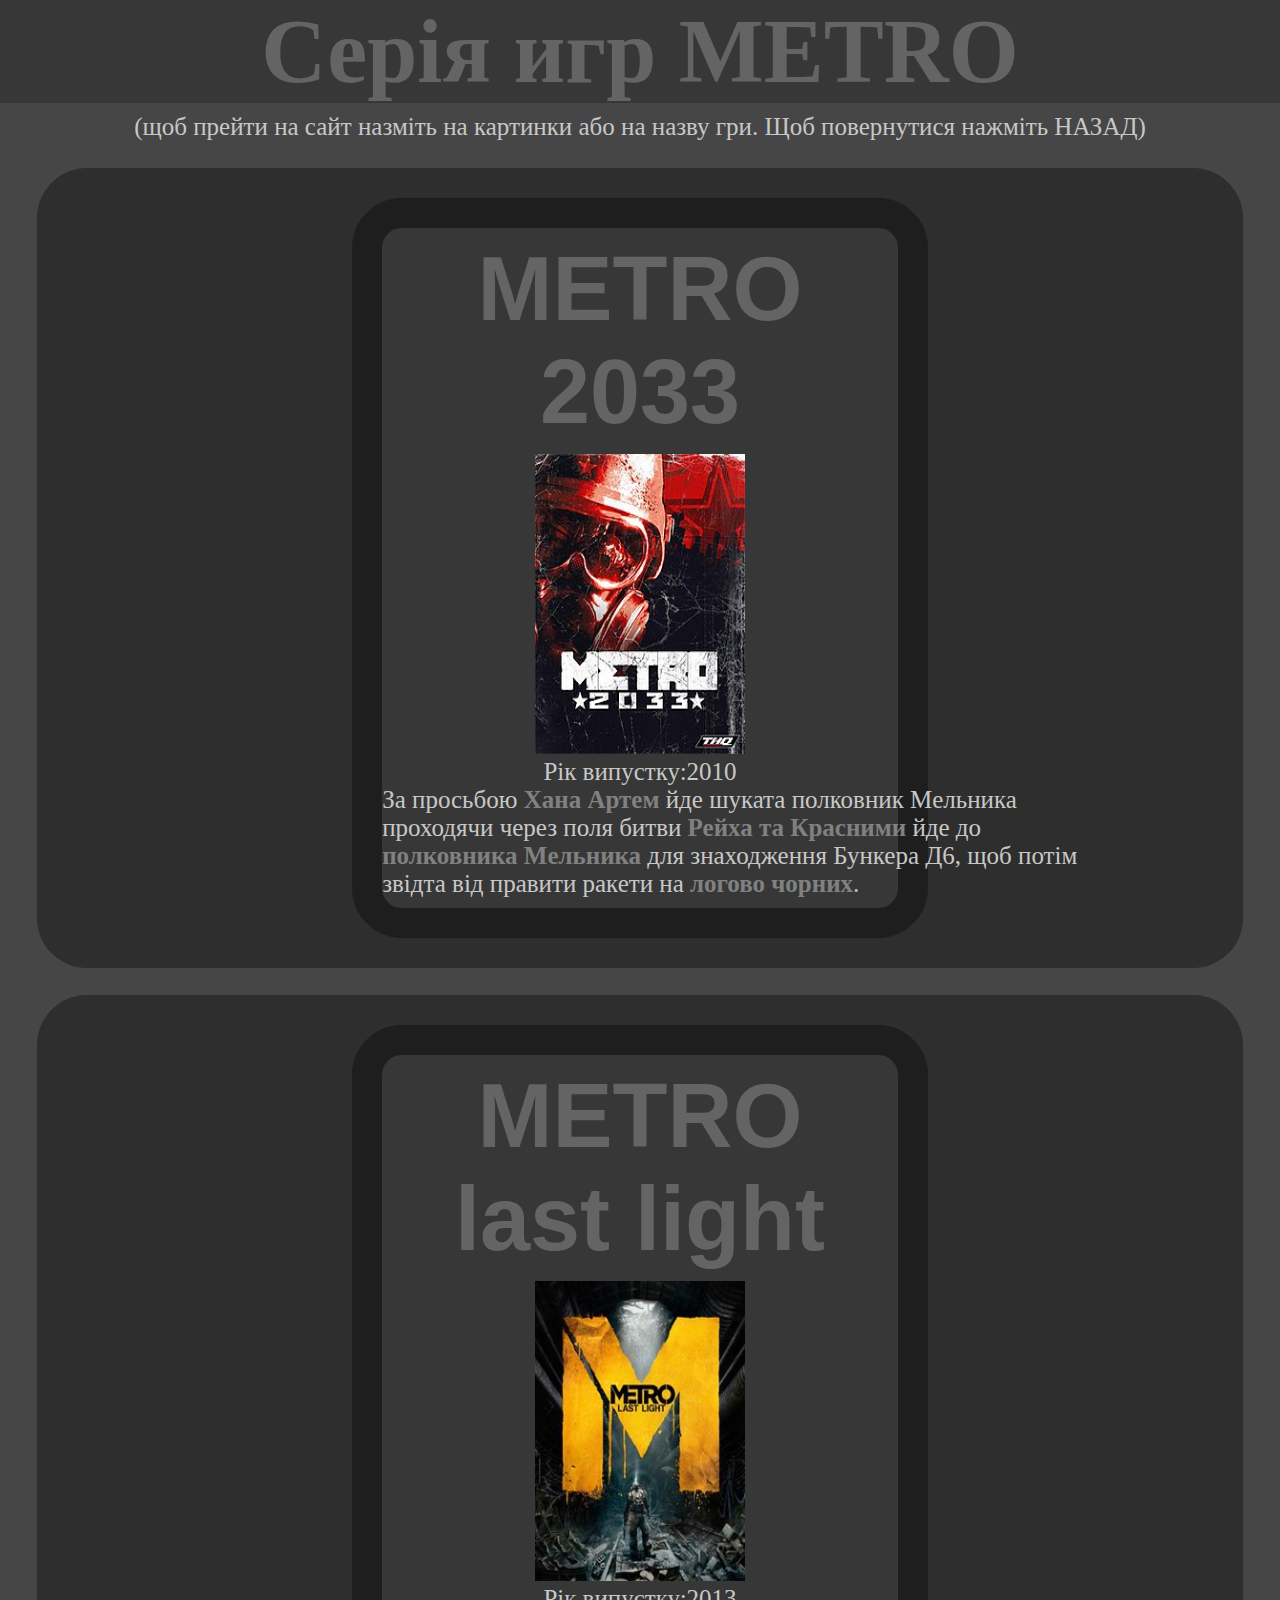
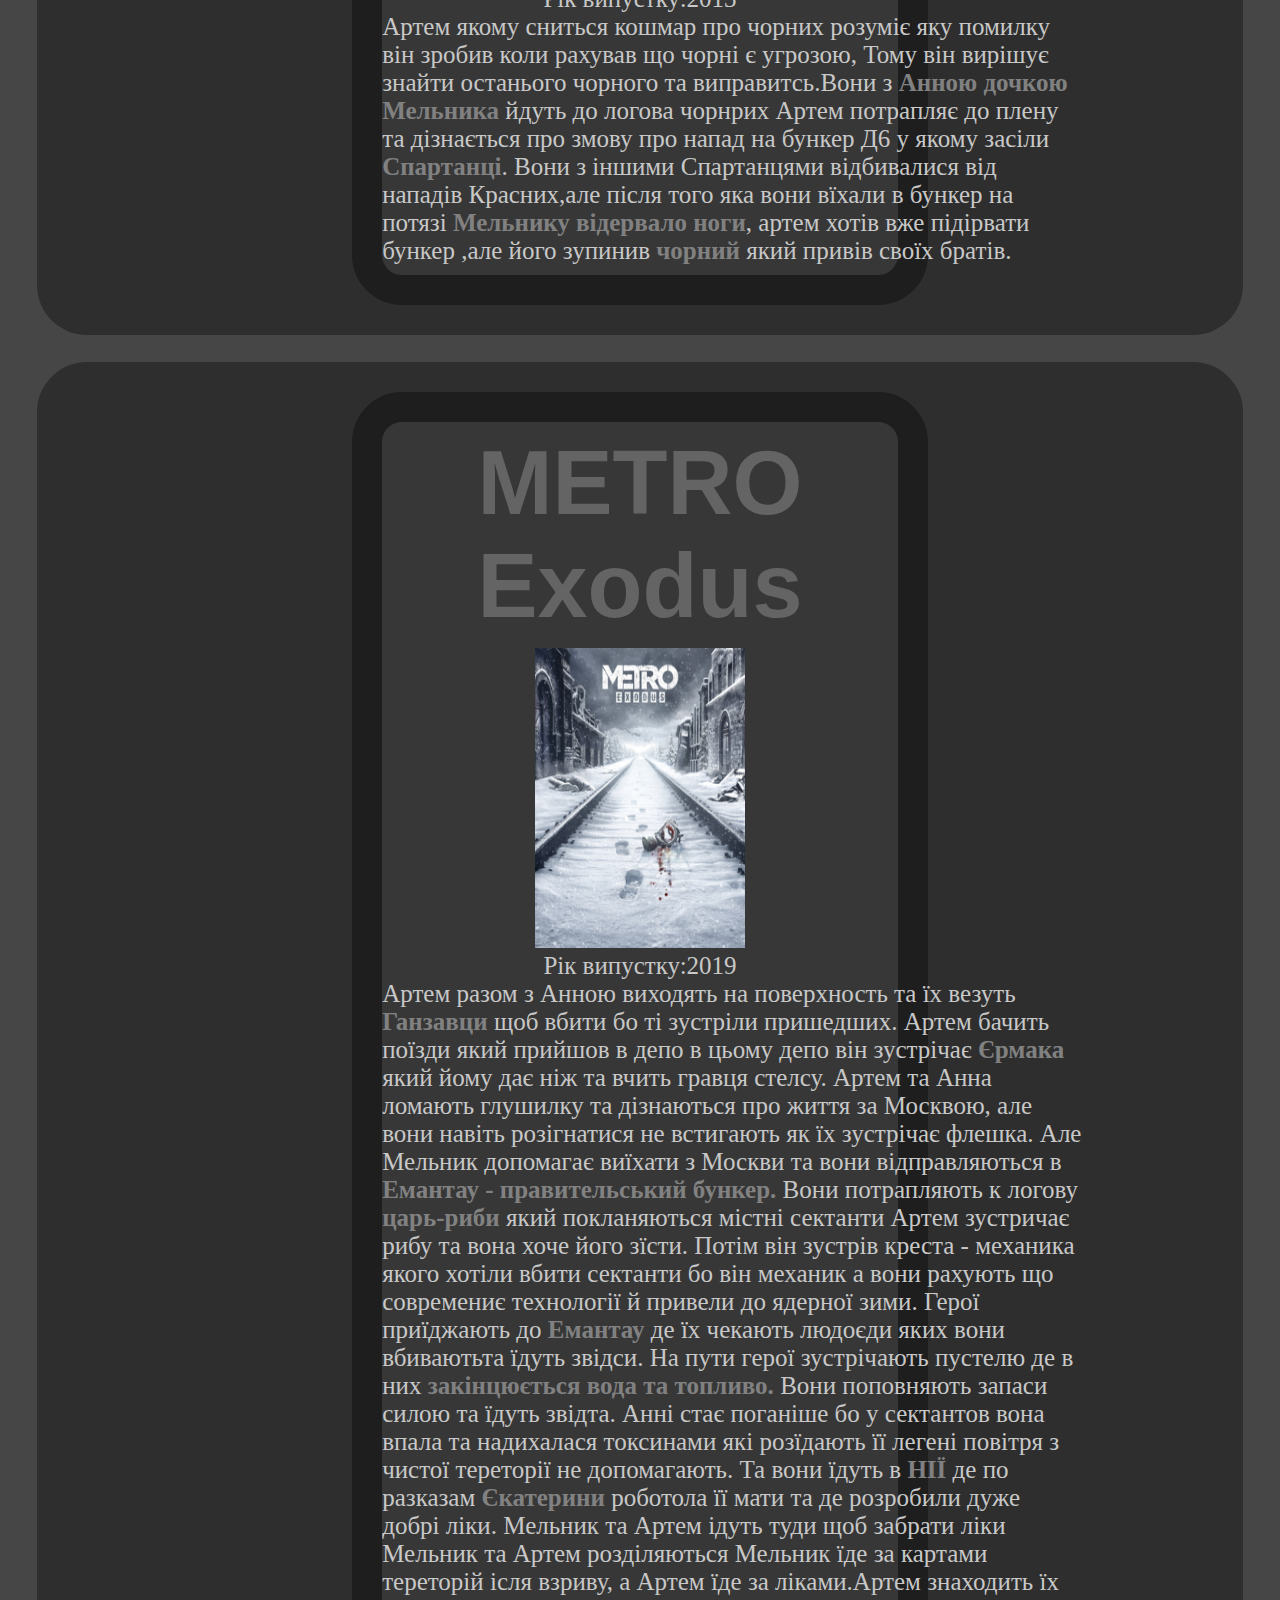
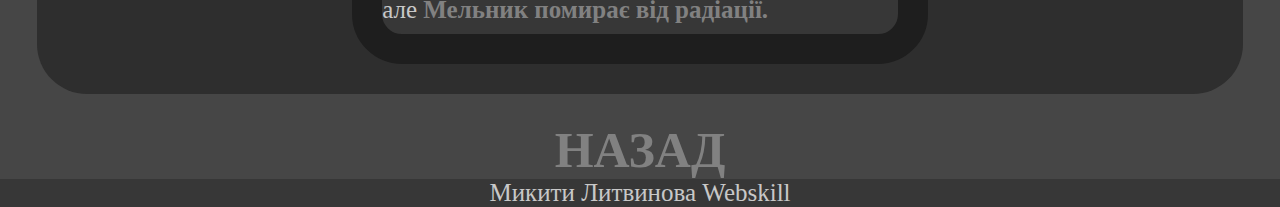
<file: html/koi.html>
<!DOCTYPE html>
<html lang="en">

<head>
    <meta charset="UTF-8">
    <meta name="viewport" content="width=device-width, initial-scale=1.0">
    <title>METRO</title>
    <link rel="stylesheet" href="../css/kol.css">
    <link rel="stylesheet" href="../css/all.css">
</head>

<body>
    <div class="header">
        <h1 align="center">Серія игр METRO</h1>
    </div>
    <div class="main" align="center">
        <div class="child-g">
            <p class="child-p" align="center">(щоб прейти на сайт назміть на картинки або на назву гри.
            Щоб повернутися нажміть НАЗАД)</p></div>
        <div class="child">
            <div class="child-d">
                <div class="border-p">
                    <h1 class="ds">METRO 2033</h1>
            <img src="../img/Metro_2033_Game_Cover.jpg" alt="">
            <p>Рік випустку:2010</p>
            <p class="c-p">За просьбою <b>Хана Артем</b> йде шуката полковник Мeльника проходячи
                через поля битви <b>Рейха та Красними</b> йде до <b>полковника Мeльника</b> для знаходження Бункера Д6,
                щоб потім звідта від правити ракети на <b>логово чорних</b>.
            </p> 
            <p class="l-p">
                За просьбою <b>Хана Артем</b> йде шуката полковник Мeльника проходячи
                через поля битви <b>Рейха та Красними</b> йде до <b>полковника Мeльника</b> для знаходження Бункера Д6,
                щоб потім звідта від правити ракети на <b>логово чорних</b>.
            </p>
                </div>
            </div>
            <div class="child-d">
                <div class="border-p">
                    <h1 class="ds">METRO last light</h1>
            <img src="../img/Metrolastlight.jpg" alt="">
            <p>Рік випустку:2013</p>
            <p class="c-p">Артем якому сниться кошмар про чорних розуміє яку помилку він зробив коли рахував що чорні є угрозою,
                Тому він вирішує знайти останього чорного та виправитсь.Вони з <b>Анною дочкою Мельника</b> йдуть до логова чорнрих
             Артем потрапляє до плену та дізнається про змову про напад на бункер Д6 у якому засіли <b>Спартанці</b>.
             Вони з іншими Спартанцями відбивалися від нападів Красних,але після того яка вони вїхали в бункер на потязі <b>Мельнику відервало ноги</b>,
             артем хотів вже підірвати бункер ,але його зупинив <b>чорний</b> який привів своїх братів.
            </p> 
            <p class="l-p">
                Артем якому сниться кошмар про чорних розуміє яку помилку він зробив коли рахував що чорні є угрозою,
                Тому він вирішує знайти останього чорного та виправитсь.Вони з <b>Анною дочкою Мельника</b> йдуть до логова чорнрих
             Артем потрапляє до плену та дізнається про змову про напад на бункер Д6 у якому засіли <b>Спартанці</b>.
            </p>
                </div>
            </div>
            <div class="child-d">
                <div class="border-p">
                    <h1 class="ds">METRO Exodus</h1>
            <img src="../img/274px-Metro_Exodus.png" alt="">
            <p>Рік випустку:2019</p>
            <p class="c-p">
                Артем разом з Анною виходять на поверхность та їх везуть <b>Ганзавци</b> щоб вбити бо ті зустріли пришедших.
                Артем бачить поїзди який прийшов в депо в цьому депо він зустрічає <b>Єрмака</b> який йому дає ніж та вчить гравця стелсу.
                Артем та Анна ломають глушилку та дізнаються про життя за Москвою,
                але вони навіть розігнатися не встигають як їх зустрічає флешка. 
                Але Мельник допомагає виїхати з Москви та вони відправляються в <b>Емантау - правительський бункер.</b>
                Вони потрапляють к логову <b>царь-риби</b> який покланяються містні сектанти Артем зустричає рибу та вона хоче його зїсти.
                Потім він зустрів креста - механика якого хотіли вбити сектанти бо він механик а вони рахують що современиє технології й привели до ядерної зими. 
                Герої приїджають до <b>Емантау</b> де їх чекають людоєди яких вони вбиваютьта їдуть звідси.
                На пути герої зустрічають пустелю де в них <b>закінцюється вода та топливо.</b>
                Вони поповняють запаси силою та їдуть звідта.
                Анні стає поганіше бо у сектантов вона впала та надихалася токсинами які розїдають її легені повітря з чистої тереторії не допомагають.
                Та вони їдуть в <b>НІЇ</b> де по разказам<b> Єкатерини</b>
                роботола її мати та де розробили дуже добрі ліки.
                 Мельник та Артем ідуть туди щоб забрати ліки Мельник та Артем
                розділяються Мельник їде за картами тереторій ісля взриву,
                а Артем їде за ліками.Артем знаходить їх але <b>Мельник помирає
                    від радіації.</b>
            </p> 
            <p class="l-p">
                Артем разом з Анною виходять на поверхность та їх везуть <b>Ганзавци</b> щоб вбити бо ті зустріли пришедших.
                Артем бачить поїзди який прийшов в депо в цьому депо він зустрічає <b>Єрмака</b> який йому дає ніж та вчить гравця стелсу.
                Артем та Анна ломають глушилку та дізнаються про життя за Москвою,Але Мельник допомагає виїхати з Москви та вони відправляються в
                 <b>Емантау - правительський бункер.</b> Герої приїджають до <b>Емантау</b> де їх чекають людоєди яких вони вбиваютьта їдуть звідси.
                На пути герої зустрічають пустелю де в них <b>закінцюється вода та топливо.</b> Вони поповняють запаси силою та їдуть звідта.
                Анні стає поганіше бо у сектантов вона впала та надихалася токсинами які розїдають її легені повітря з чистої тереторії не допомагають. Мельник та Артем
                розділяються Мельник їде за картами тереторій після взриву,
                а Артем їде за ліками.Артем знаходить їх але <b>Мельник помирає
                    від радіації.</b>
            </p>
                </div>
            </div>
        </div>
       <a href="../index.html">
        <b class="b-a">НАЗАД</b>
    </a> 
    </div>
    <div class="footer" align="center">
        <p>Микити Литвинова
            Webskill</p>
    </div>
</body>

</html>
</file>
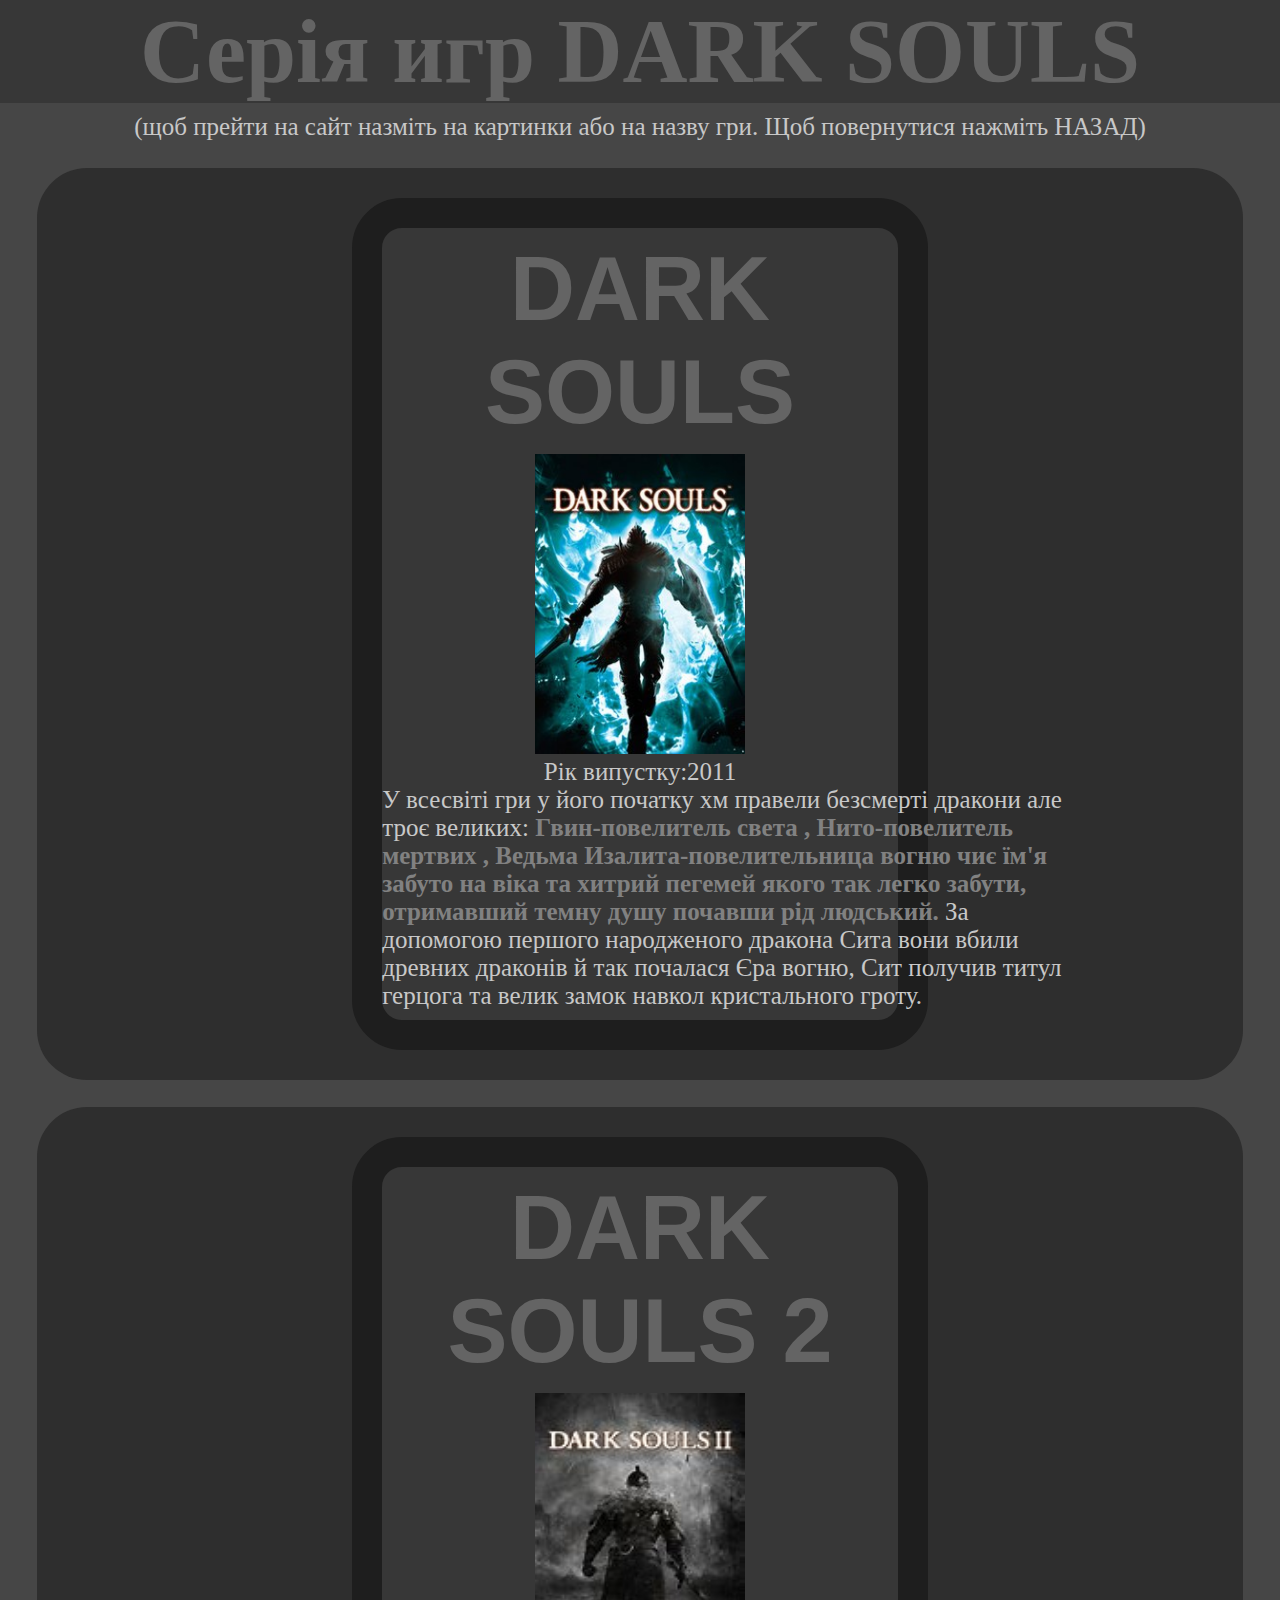
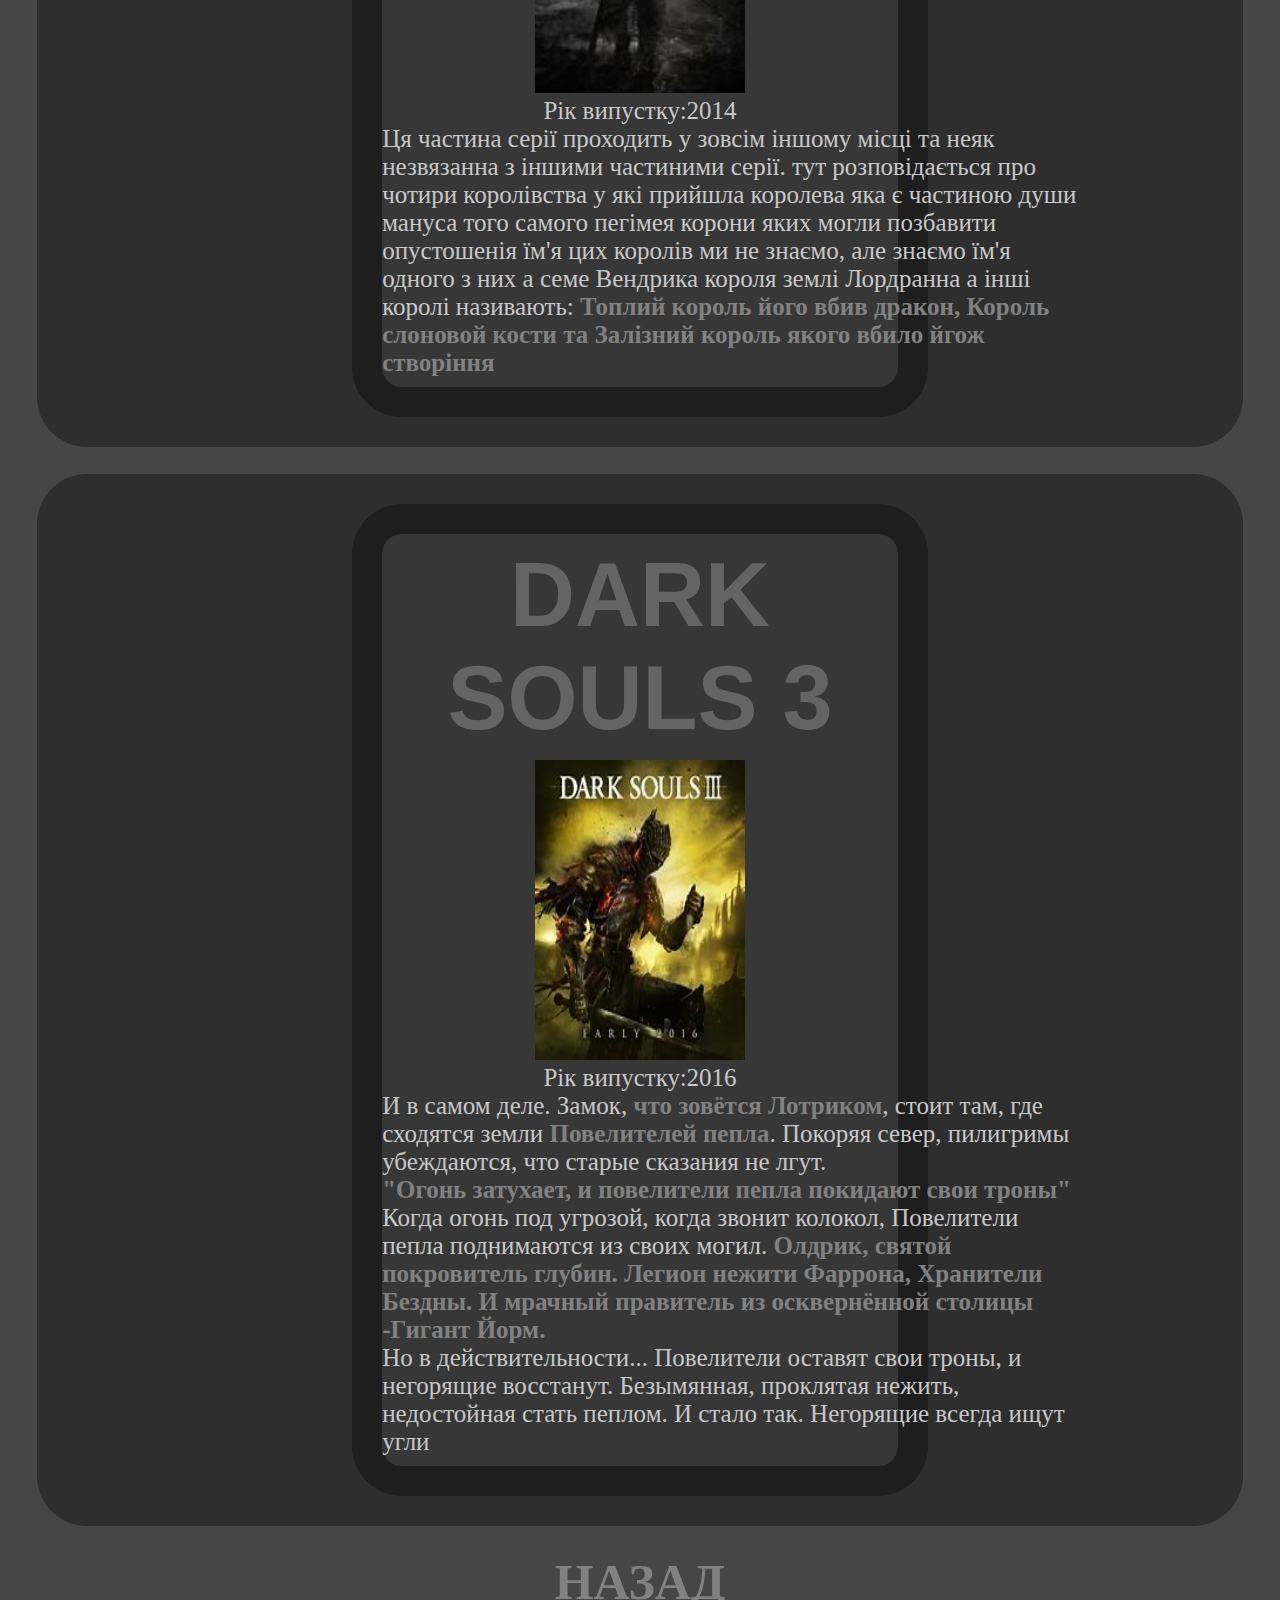
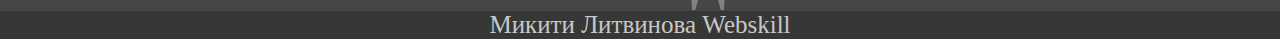
<file: html/kol.html>
<!DOCTYPE html>
<html lang="en">

<head>
    <meta charset="UTF-8">
    <meta name="viewport" content="width=device-width, initial-scale=1.0">
    <title>DARK SOULS</title>
    <link rel="stylesheet" href="../css/kol.css">
    <link rel="stylesheet" href="../css/all.css">
</head>

<body>
    <div class="header">
        <h1 align="center">Серія игр DARK SOULS</h1>
    </div>
    <div class="main" align="center">
        <div class="child-g">
            <p class="child-p" align="center">(щоб прейти на сайт назміть на картинки або на назву гри.
            Щоб повернутися нажміть НАЗАД)</p></div>
        <div class="child">
            <div class="child-d">
                <div class="border-p">
                    <h1 class="ds">DARK SOULS</h1>
                <img src="../img/Dark_Souls_Cover_Art.jpg" alt="">
                <p>Рік випустку:2011</p>
                <p class="c-p">У всесвіті гри у його початку хм правели безсмерті дракони але троє великих:
                    <b>Гвин-повелитель света , </b><b>Нито-повелитель мертвих , </b>
                    <b>Ведьма Изалита-повелительница вогню чиє їм'я забуто на віка та</b>
                    <b>хитрий пегемей якого так легко забути, отримавший темну душу почавши рід людський.</b>
                    За допомогою першого народженого дракона Сита
                    вони вбили древних драконів й так почалася Єра вогню,
                    Сит получив титул герцога та велик замок навкол кристального гроту.
                </p>
                <p class="l-p">
                    У всесвіті гри у його початку хм правели безсмерті дракони але троє великих:
                    <b>Гвин-повелитель света , </b><b>Нито-повелитель мертвих , </b>
                    <b>Ведьма Изалита-повелительница вогню чиє їм'я забуто на віка та</b>
                    <b>хитрий пегемей якого так легко забути, отримавший темну душу почавши рід людський.</b>
                </p>
                </div>
            </div>
            <div class="child-d">
                <div class="border-p">
                    <h1 class="ds">DARK SOULS 2</h1>
            <img src="../img/DS2.jfif" alt="">
            <p>Рік випустку:2014</p>
            <p class="c-p">Ця частина серії проходить у зовсім іншому місці та неяк незвязанна з іншими частиними серії.
                тут розповідається про чотири королівства у які прийшла королева яка є частиною души мануса 
                того самого пегімея корони яких могли позбавити опустошенія їм'я цих королів ми не знаємо,
                але знаємо їм'я одного з них а семе Вендрика
                короля землі Лордранна а інші королі називають:
                <b>Топлий король його вбив дракон,</b>
                <b>Король слоновой кости та</b>
                <b>Залізний король якого вбило йгож створіння</b>
            </p>
            <p class="l-p">
                Ця частина серії проходить у зовсім іншому місці та неяк незвязанна з іншими частиними серії.
                тут розповідається про чотири королівства у які прийшла королева яка є частиною души мануса 
                того самого пегімея корони яких могли позбавити опустошенія їм'я цих королів ми не знаємо,
                але знаємо їм'я одного з них а семе Вендрика
                короля землі Лордранна
            </p>
                </div>
            </div>
            <div class="child-d">
                <div class="border-p">
                    <h1 class="ds">DARK SOULS 3</h1>
                <img src="../img/DS3.jfif" alt="">
                <p>Рік випустку:2016</p>
                <p class="c-p">
                    И в самом деле. Замок, <b>что зовётся Лотриком</b>, стоит там, где сходятся земли <b>Повелителей пепла</b>. Покоряя север,
                    пилигримы убеждаются, что старые сказания не лгут.<br> <b>"Огонь затухает, и повелители пепла покидают свои троны"</b>
        
                    Когда огонь под угрозой, когда звонит колокол, Повелители пепла поднимаются из своих могил.
                    <b> Олдрик, святой покровитель глубин.</b>
                    <b> Легион нежити Фаррона, Хранители Бездны.</b>
                    <b>  И мрачный правитель из осквернённой столицы -Гигант Йорм.</b><br>
        
                    Но в действительности... Повелители оставят свои троны, и негорящие восстанут. Безымянная, проклятая нежить,
                    недостойная стать пеплом. И стало так. Негорящие всегда ищут угли</p>
                    <p class="l-p">
                        И в самом деле. Замок, <b>что зовётся Лотриком</b>, стоит там, где сходятся земли <b>Повелителей пепла</b>. Покоряя север,
                        пилигримы убеждаются, что старые сказания не лгут.<br> <b>"Огонь затухает, и повелители пепла покидают свои троны"</b>
            
                        Когда огонь под угрозой, когда звонит колокол, Повелители пепла поднимаются из своих могил.
                        <b> Олдрик, святой покровитель глубин.</b>
                        <b> Легион нежити Фаррона, Хранители Бездны.</b>
                        <b>  И мрачный правитель из осквернённой столицы -Гигант Йорм.</b><br> 
                    </p>
                </div>
                   </div>
        </div>
        <a href="../index.html">
            <b class="b-a">НАЗАД</b>
        </a> 
    </div>
    <div class="footer" align="center">
        <p>Микити Литвинова
            Webskill</p>
    </div>
</body>

</html>
</file>
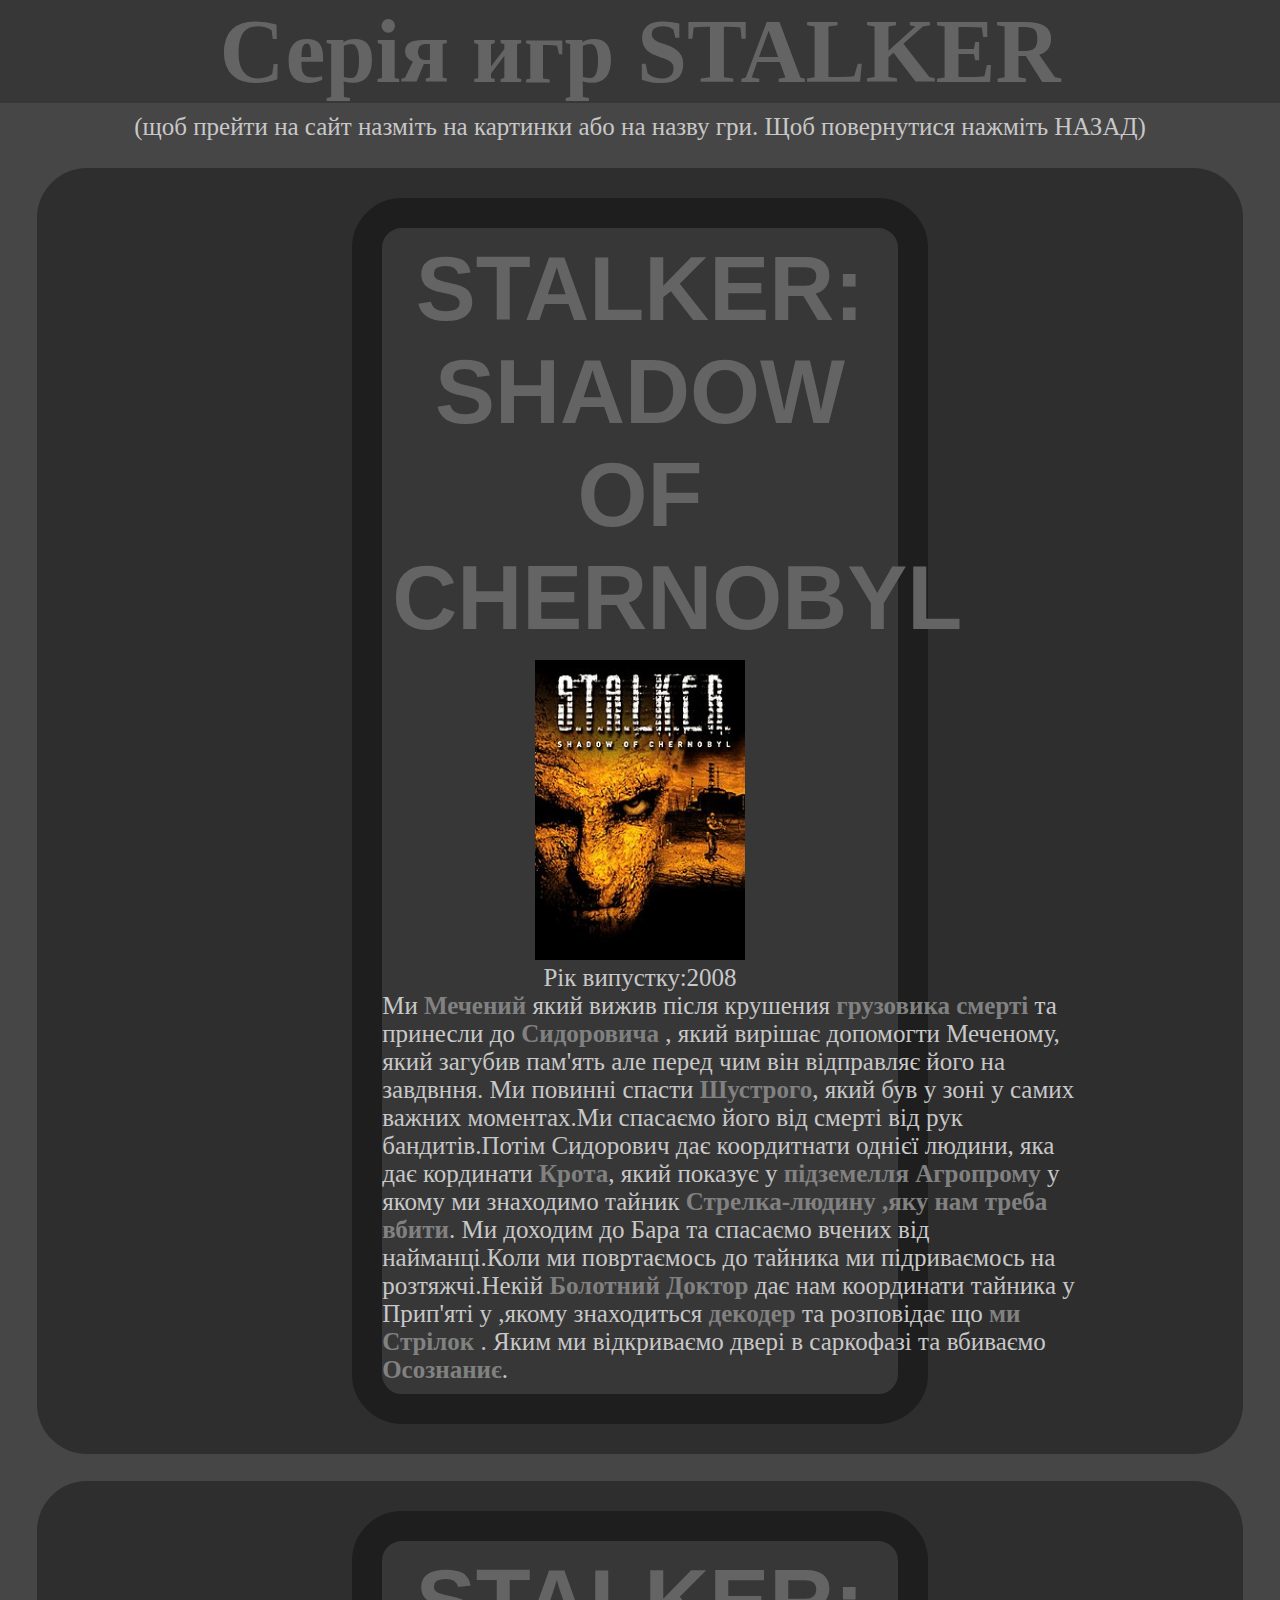
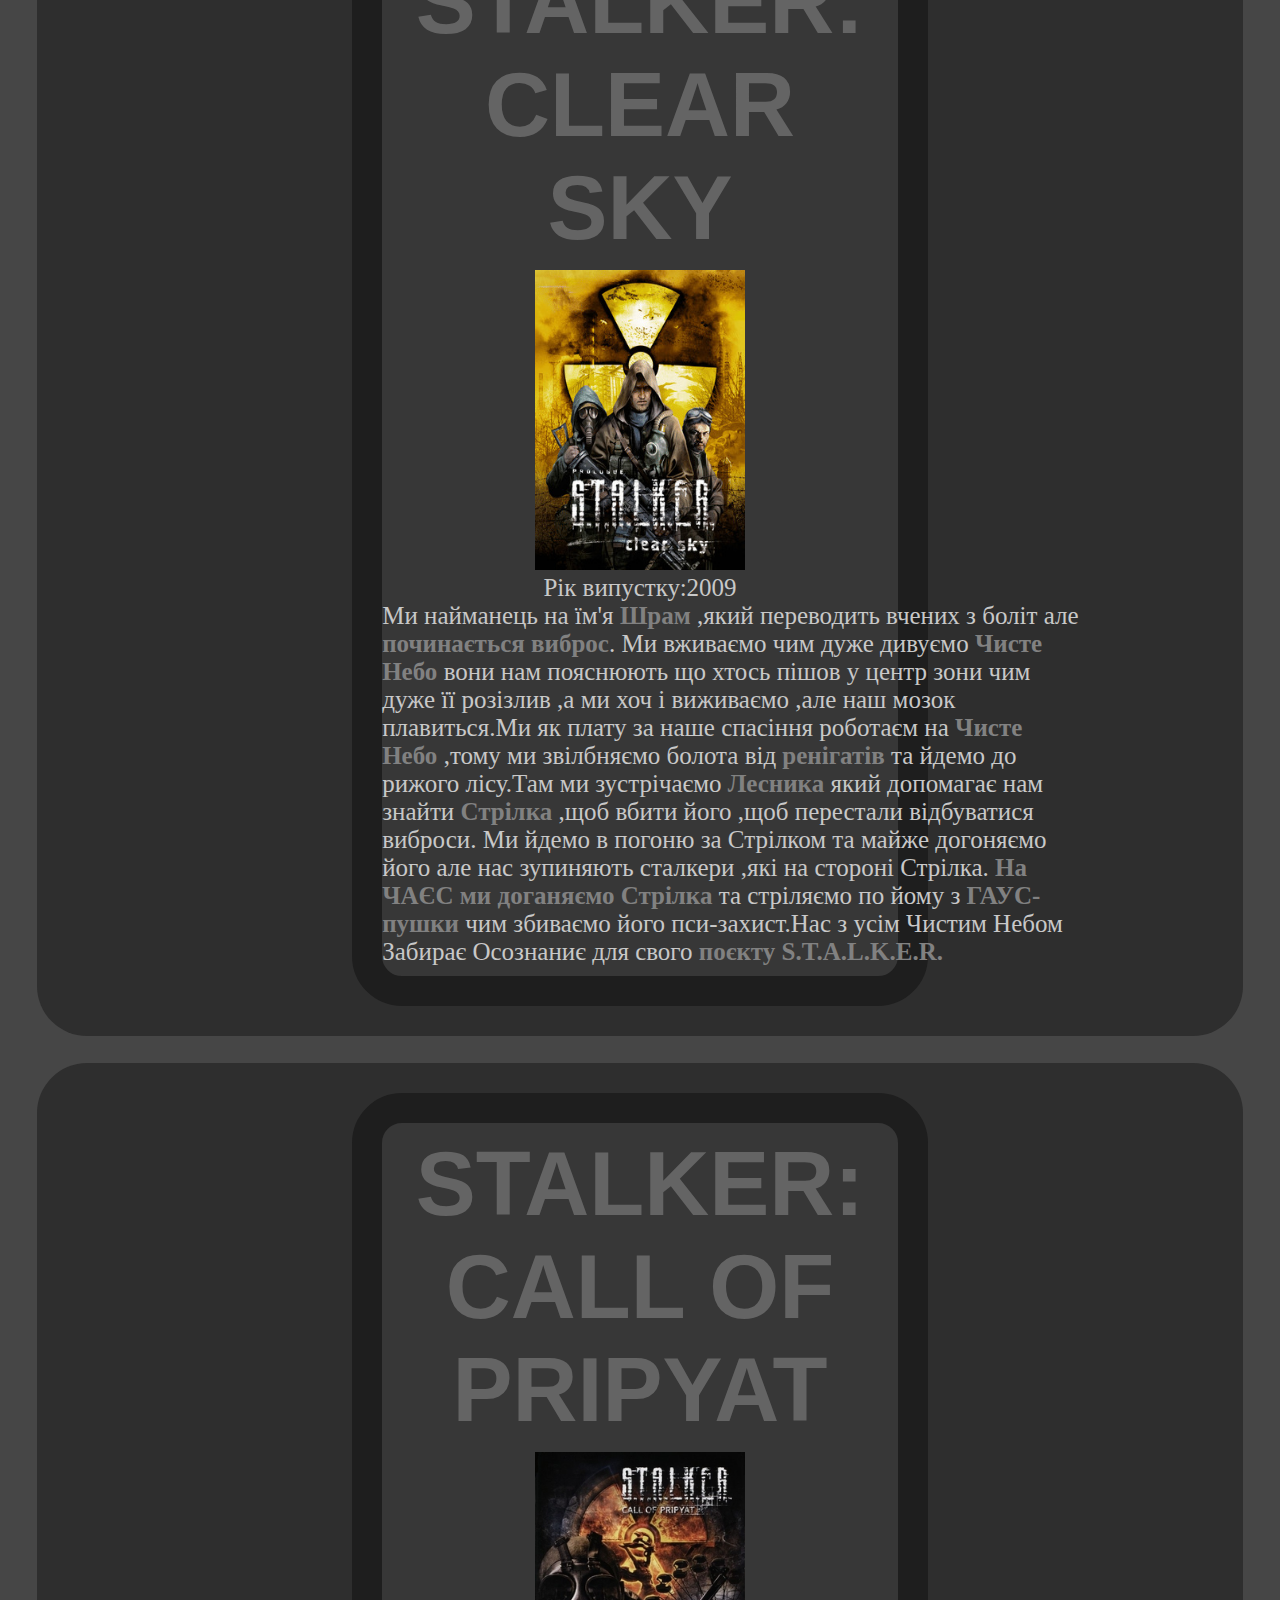
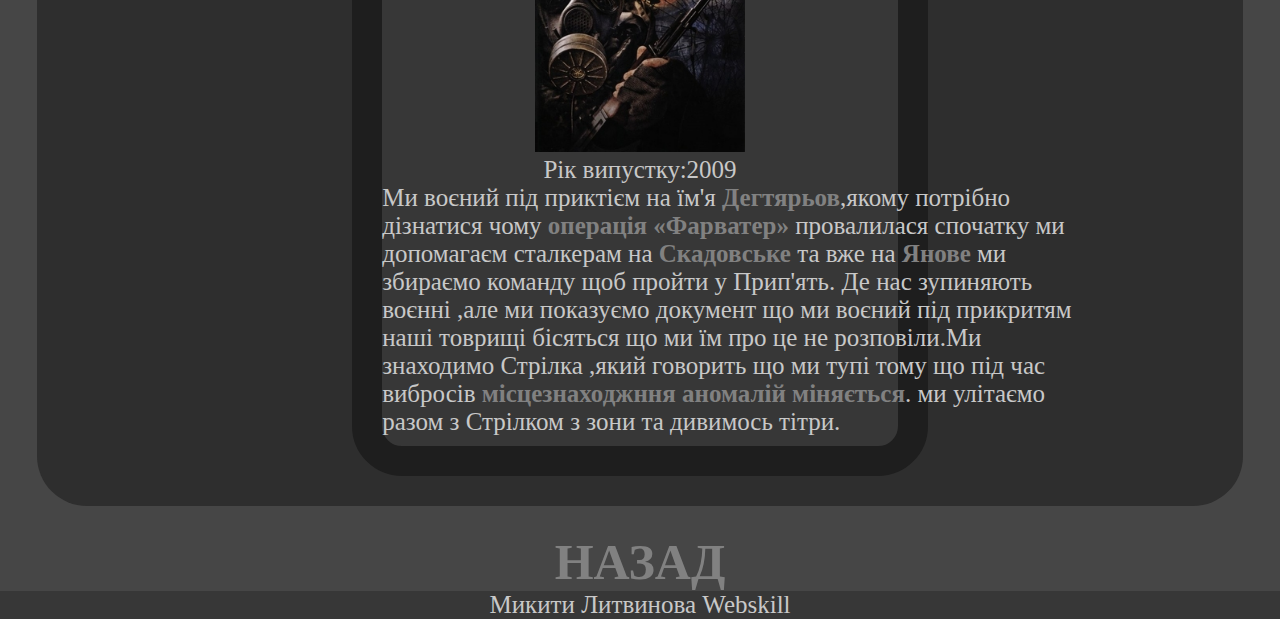
<file: html/stalker.html>
<!DOCTYPE html>
<html lang="en">

<head>
    <meta charset="UTF-8">
    <meta name="viewport" content="width=device-width, initial-scale=1.0">
    <title>STALKER</title>
    <link rel="stylesheet" href="../css/kol.css">
    <link rel="stylesheet" href="../css/all.css">
</head>

<body>
    <div class="header">
        <h1 align="center">Серія игр STALKER</h1>
    </div>
    <div class="main" align="center">
        <div class="child-g">
            <p class="child-p" align="center">(щоб прейти на сайт назміть на картинки або на назву гри.
            Щоб повернутися нажміть НАЗАД)</p></div>
        <div class="child">
            <div class="child-d">
                <div class="border-p">
                    <h1 class="ds">STALKER:<br>
                        SHADOW OF<br> CHERNOBYL</h1>
                <img src="../img/Shadow_of_Chernobyl_cover.jpg" alt="">
                <p>Рік випустку:2008</p>
                <p class="c-p">
                    Ми <b>Мечений</b> який вижив після крушения<b> грузовика смерті </b>та принесли до <b>Сидоровича</b> , 
                    який вирішає допомогти Меченому, який загубив пам'ять але перед чим він відправляє його на завдвння. 
                    Ми повинні спасти <b>Шустрого</b>, який був у зоні у самих важних моментах.Ми спасаємо його від 
                    смерті від рук бандитів.Потім Сидорович дає коордитнати однієї людини, яка дає кординати <b>Крота</b>, який 
                    показує у <b>підземелля Агропрому</b> у якому ми знаходимо тайник <b>Стрелка-людину ,яку нам треба вбити</b>. 
                    Ми доходим до Бара та спасаємо вчених від найманці.Коли ми повртаємось до тайника ми підриваємось 
                    на розтяжчі.Некій <b>Болотний Доктор</b> дає нам координати тайника у Прип'яті у ,якому знаходиться <b>декодер</b>
                    та розповідає що <b>ми Стрілок</b> . Яким ми відкриваємо двері в саркофазі та вбиваємо <b>Осознаниє</b>.
                </p>
                <p class="l-p">
                    Ми <b>Мечений</b> який вижив після крушения<b> грузовика смерті </b>та принесли до <b>Сидоровича</b> , 
                    який вирішає допомогти Меченому, який загубив пам'ять але перед чим він відправляє його на завдвння. 
                    Ми повинні спасти <b>Шустрого</b>, який був у зоні у самих важних моментах.Ми спасаємо його від 
                    смерті від рук бандитів.Потім Сидорович дає коордитнати однієї людини, яка дає кординати <b>Крота</b>, який 
                    показує у <b>підземелля Агропрому</b> у якому ми знаходимо тайник <b>Стрелка-людину ,яку нам треба вбити</b>.
                </p>
                </div>
        </div>
        <div class="child-d">
                <div class="border-p">
                    <h1 class="ds">STALKER:
                        <br>CLEAR SKY</h1>
                <img src="../img/STALKER_Clear_Sky.jpg" alt="">
                <p>Рік випустку:2009</p>
                <p class="c-p">
                    Ми найманець на їм'я <b>Шрам</b> ,який переводить вчених з боліт але <b>починається виброс</b>. 
                    Ми вживаємо чим дуже дивуємо <b>Чисте Небо</b> вони нам пояснюють що хтось пішов у центр зони чим дуже 
                    її розізлив ,а ми хоч і виживаємо ,але наш мозок плавиться.Ми як плату за наше спасіння роботаєм на  
                    <b>Чисте Небо</b> ,тому ми звілбняємо болота від <b>ренігатів</b> та йдемо до рижого лісу.Там ми зустрічаємо <b>Лесника</b> 
                    який допомагає нам знайти <b>Стрілка</b> ,щоб вбити його ,щоб перестали відбуватися виброси. Ми йдемо в погоню 
                    за Стрілком та майже догоняємо його але нас зупиняють сталкери ,які на стороні Стрілка. <b>На ЧАЄС ми доганяємо Стрілка</b>
                    та стріляємо по йому з <b>ГАУС-пушки</b> чим збиваємо його пси-захист.Нас з усім Чистим Небом Забирає Осознаниє для 
                    свого <b>поєкту S.T.A.L.K.E.R.</b>
                </p>
                <p class="l-p">
                    Ми найманець на їм'я <b>Шрам</b> ,який переводить вчених з боліт але <b>починається виброс</b>. 
                    Ми вживаємо чим дуже дивуємо <b>Чисте Небо</b> вони нам пояснюють що хтось пішов у центр зони чим дуже 
                    її розізлив ,а ми хоч і виживаємо ,але наш мозок плавиться.Ми як плату за наше спасіння роботаєм на  
                    <b>Чисте Небо</b> ,тому ми звілбняємо болота від <b>ренігатів</b> та йдемо до рижого лісу.
                </p>
                </div>
        </div>
        <div class="child-d">
                <div class="border-p">
                    <h1 class="ds">STALKER:
                        <br>CALL OF<br> PRIPYAT</h1>
                    <img src="../img/Stalker_Call_of_Pripyat_cover.jpg" alt="">
                    <p>Рік випустку:2009</p>
                    <p class="c-p">
                        Ми воєний під приктієм на їм'я <b>Дегтярьов</b>,якому потрібно дізнатися чому <b>операція «Фарватер»</b> провалилася 
                        спочатку ми допомагаєм сталкерам на <b>Скадовське</b> та вже на <b>Янове</b> ми збираємо команду щоб пройти у Прип'ять. 
                        Де нас зупиняють воєнні ,але ми показуємо документ що ми воєний під прикритям наші товрищі бісяться що ми їм 
                        про це не розповіли.Ми знаходимо Стрілка ,який говорить що ми тупі тому що під час вибросів <b>місцезнаходжння аномалій
                        міняється</b>. ми улітаємо разом з Стрілком з зони та дивимось тітри.
                        </p>
                        <p class="l-p">
                            Ми воєний під приктієм на їм'я <b>Дегтярьов</b>,якому потрібно дізнатися чому <b>операція «Фарватер»</b> провалилася 
                        спочатку ми допомагаєм сталкерам на <b>Скадовське</b> та вже на <b>Янове</b> ми збираємо команду щоб пройти у Прип'ять. 
                        Де нас зупиняють воєнні ,але ми показуємо документ що ми воєний під прикритям наші товрищі бісяться що ми їм 
                        про це не розповіли.Ми знаходимо Стрілка ,який говорить що ми тупі тому що під час вибросів <b>місцезнаходжння аномалій
                        міняється</b>. ми улітаємо разом з Стрілком з зони та дивимось тітри.
                        </p>
                </div>
        </div>
        </div>
        <a href="../index.html">
            <b class="b-a">НАЗАД</b>
        </a> 
    </div>
    <div class="footer" align="center">
        <p>Микити Литвинова
            Webskill</p>
    </div>
</body>

</html>
</file>
<file: css/index.css>
h1{
    font-size: 100px;
    color: rgb(150, 150, 150);
}

a{
   text-decoration: none; 
   color: rgb(0, 0, 0);
   font-size: 80px ;
   font-family: Calibri ;
}
.header , .footer{
   
    min-height: 10vh ;
    background-color: rgb(55, 55, 55);
}
.main{
    
    min-height: 80vh ;
    background-color: rgb(70, 70, 70);
}

.p-o{
    color: rgb(170, 170, 170);
    font-size: 45px;
}

.child-h{
    background-color: rgb(46, 46, 46);
    padding: 30px;
    margin: 5vmin;
    border: solid rgb(46, 46, 46) -2px;
    border-radius: 50px;
}
.child-g{
    background-color: rgb(40, 40, 40);
}
.child-p{
    color:rgb(75, 75, 75);
    padding-bottom: 10px;
}
h2{
    color: rgb(30, 30, 30);
}

@media (orientation:portrait) {    
    .main{
        background-color: rgb(150, 150, 150);
        width: 100vw;
        display: inline-block;
        min-height: 80vh ;
    }
    a{
       text-decoration: none; 
       color: rgb(0, 0, 0);
       font-size: 40px ;
       font-family:monospace;
    }
    h2{
        color: rgb(50, 50, 50);   
    }
    .class-h1{
        font-size: 50px;
        color: rgb(80, 80, 80);
    }
}
</file>
<file: css/all.css>
.c-p{
    width: 700px;
    text-align: left;
    padding-bottom: 10px;
}
img{
    height: 300px;
    width: 210px;
    display: inline-block;
}
p{
    color:rgb(200, 200, 200);
    font-size: 25px;
}
b{
    color: rgb(129, 129, 129); 
} 
*{
    margin: 0px;
    padding: 0px;
}
body{
    background-color: rgb(70, 70, 70);
    
}
.l-p{
    display: none;
}
.border-p{
    background-color: rgb(55, 55, 55);
    border: solid rgb(30, 30, 30) 30px ;
    border-radius: 50px;
    width:45%
}
@media (orientation:portrait) {
    
    .header , .footer{
        height: 10% ;
        background-color: rgb(70, 70, 70);
        
    }
    *{
        margin: 0px;
        padding: 0px;
    }
    body{
        background-color: rgb(70, 70, 70);
    }
    h1{
        font-size: 70px;
        color: rgb(100, 100, 100);
    }
    img{
        height: 150px;
        width: 100px;
        display: inline-block;
    }
    p{
        color:rgb(200, 200, 200);
        font-size: 15px;
    }
    b{
        color: rgb(129, 129, 129); 
    } 
    .p-o{
        color: rgb(170, 170, 170);
    }
    .child-h{
        background-color: rgb(46, 46, 46);
        border: solid rgb(46, 46, 46) -2px;
        border-radius: 50px;
        padding: 5px;
        margin: 15px;
        width: 88%;
        
    }
    .child-g{
        background-color: rgb(70, 70, 70);
        
    }
    .child-p{
        color:rgb(10, 10, 10);
        padding-bottom: 10px;
    }
    .c-p{
        width: 60%;
        text-align: left;
        display: none;
    }
    .l-p{ 
        display: inline;
        text-align: left;
        
        }
    .border-p{
            background-color: rgb(55, 55, 55);
            border: solid rgb(30, 30, 30) 24px ;
            width:76%;
            padding-bottom: 15px;
        }
        }
}
</file>
<file: css/kol.css>
h1{
    font-size: 90px;
    margin:10px;
    color: rgb(100, 100, 100);
}

.header , .footer{
    width: 100%;
    height: 5% ;
    background-color: rgb(55, 55, 55);
    margin-top: -10px;
}
.main{
    margin: 10px;
    margin-bottom: 10px;
    height: 90% ;
    background-color: rgb(70, 70, 70);
}


a{
    text-decoration: none; 
    font-size: 50px ;
}
.child-d{
    background-color: rgb(46, 46, 46);
    padding: 30px;
    margin: 3vmin;
    border: solid rgb(46, 46, 46) -2px;
    border-radius: 50px;
}
.ds{
    font-family: Arial;
}
.l-p{
    display: none;
}
@media (orientation:portrait) {
    .main{
        background-color: rgb(150, 150, 150);
        
    }
    a{
       text-decoration: none; 
       color: rgb(0, 0, 0);
       font-size: 50px ;
    }
    .ds{
        font-size: 17px;
        color: rgb(110, 110, 110);
        font-family:'Lucida Sans';
    }
    .b-a{
        text-decoration: none; 
       color: rgb(75, 75, 75);
       font-size: 50px ;
    }
    .child-d{
        background-color: rgb(46, 46, 46) -2px;
        padding: 10px;
        margin: 25px;
        border: solid rgb(46, 46, 46) ;
    border-radius: 50px;
    }
    .l-p{
   display: inline;
    }
    .c-p{
        display: none;
    }
}
</file>
